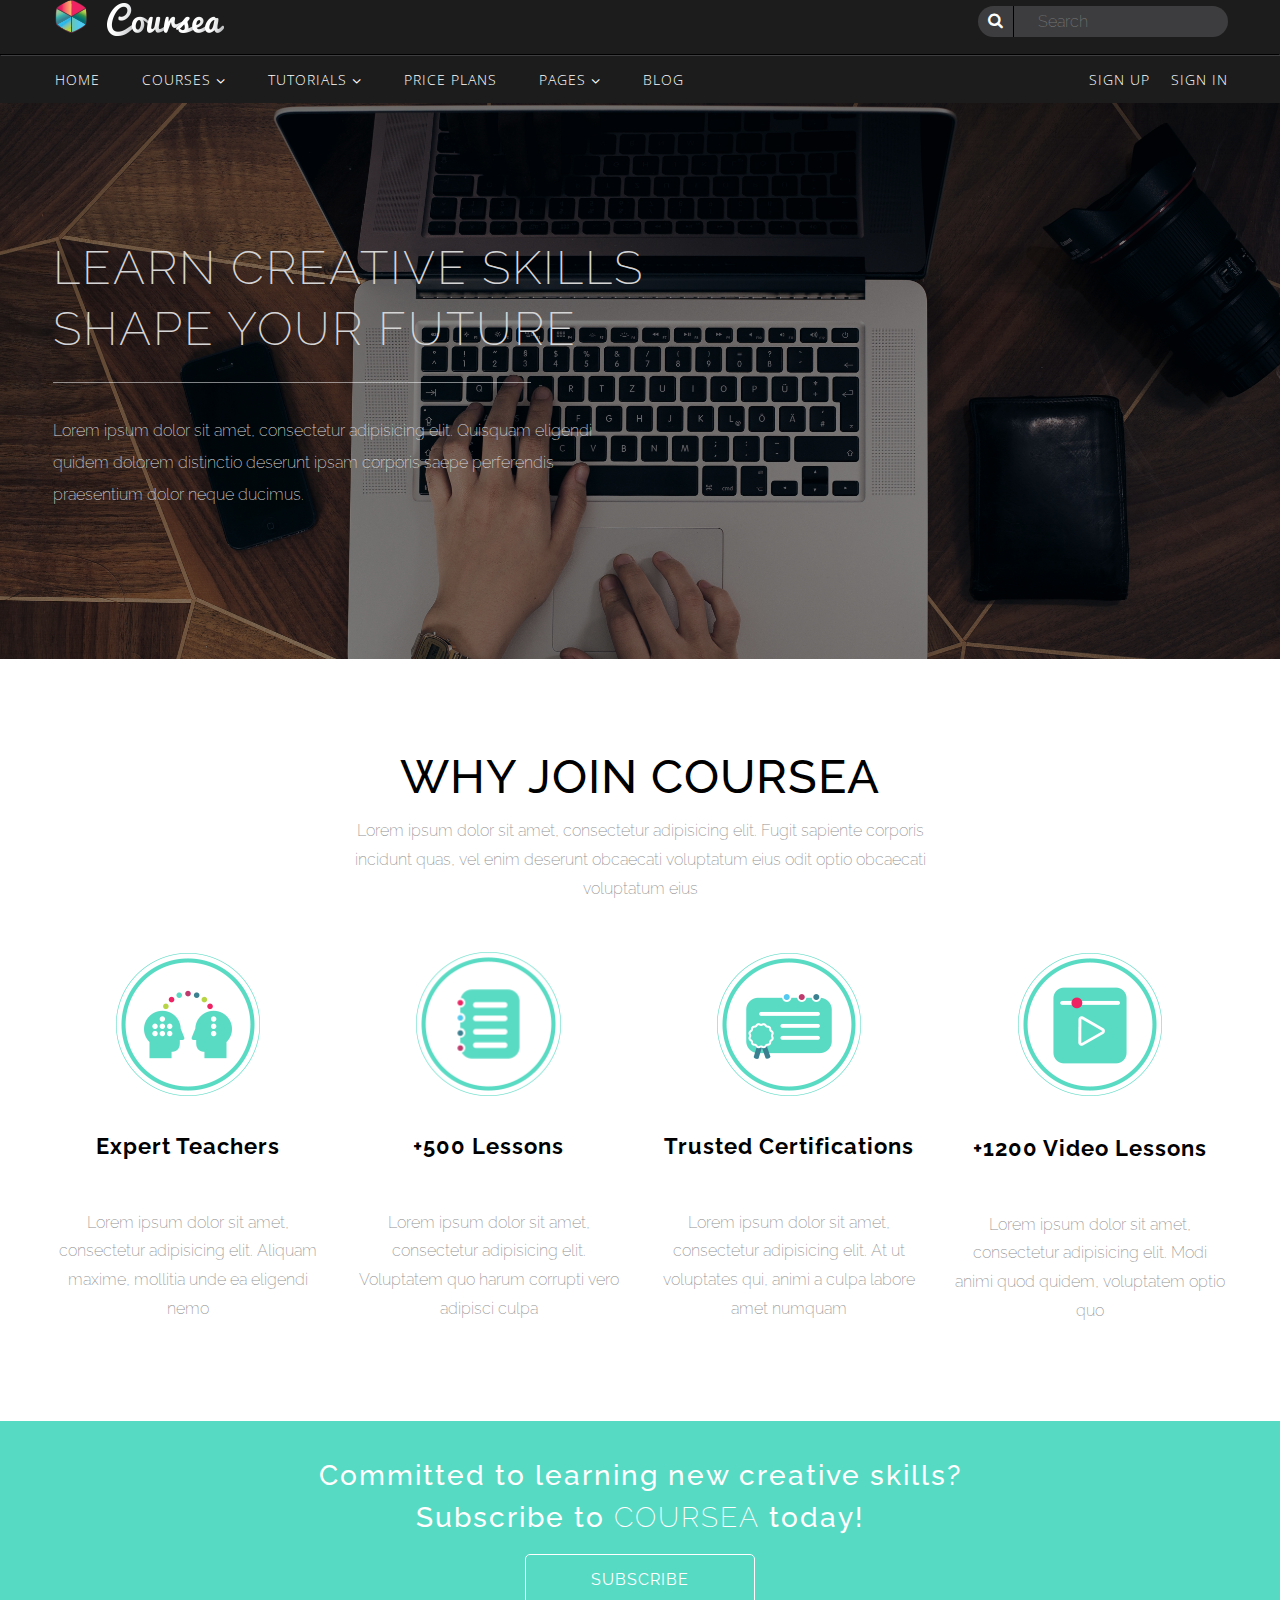
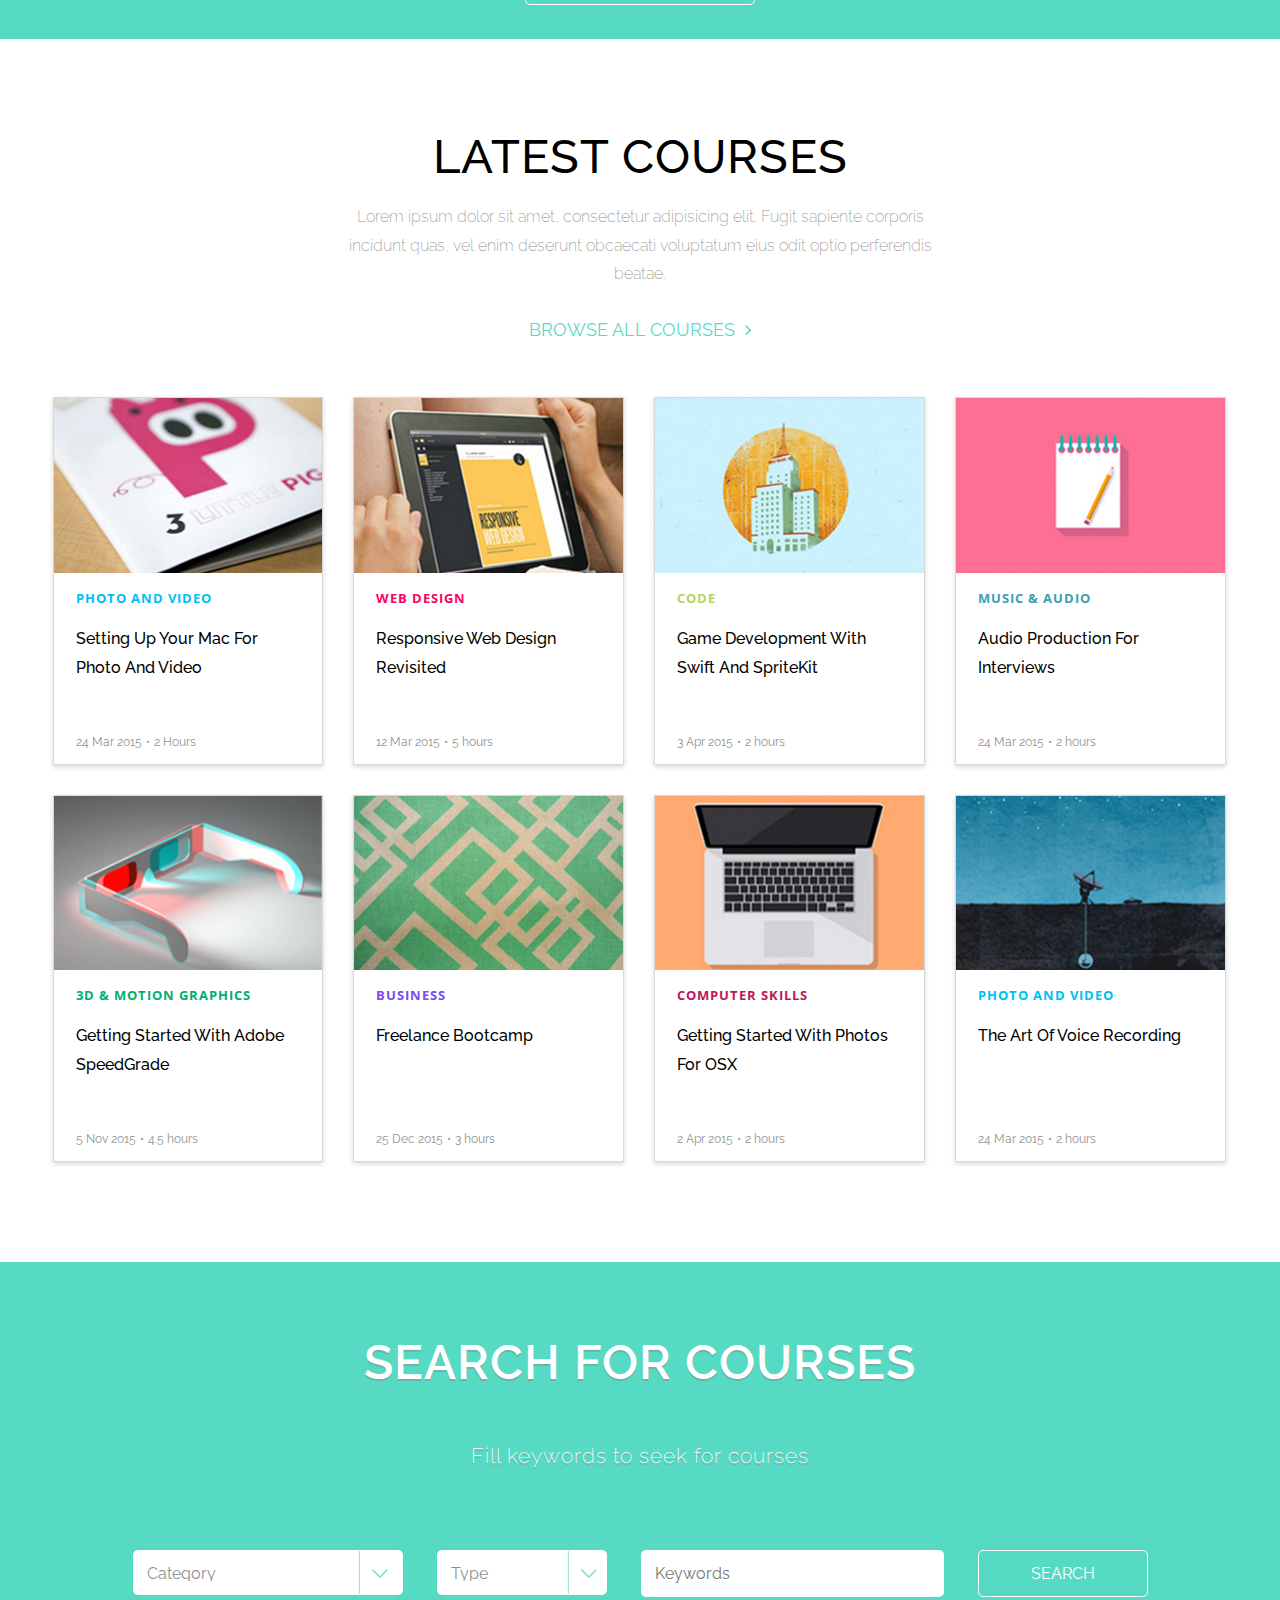
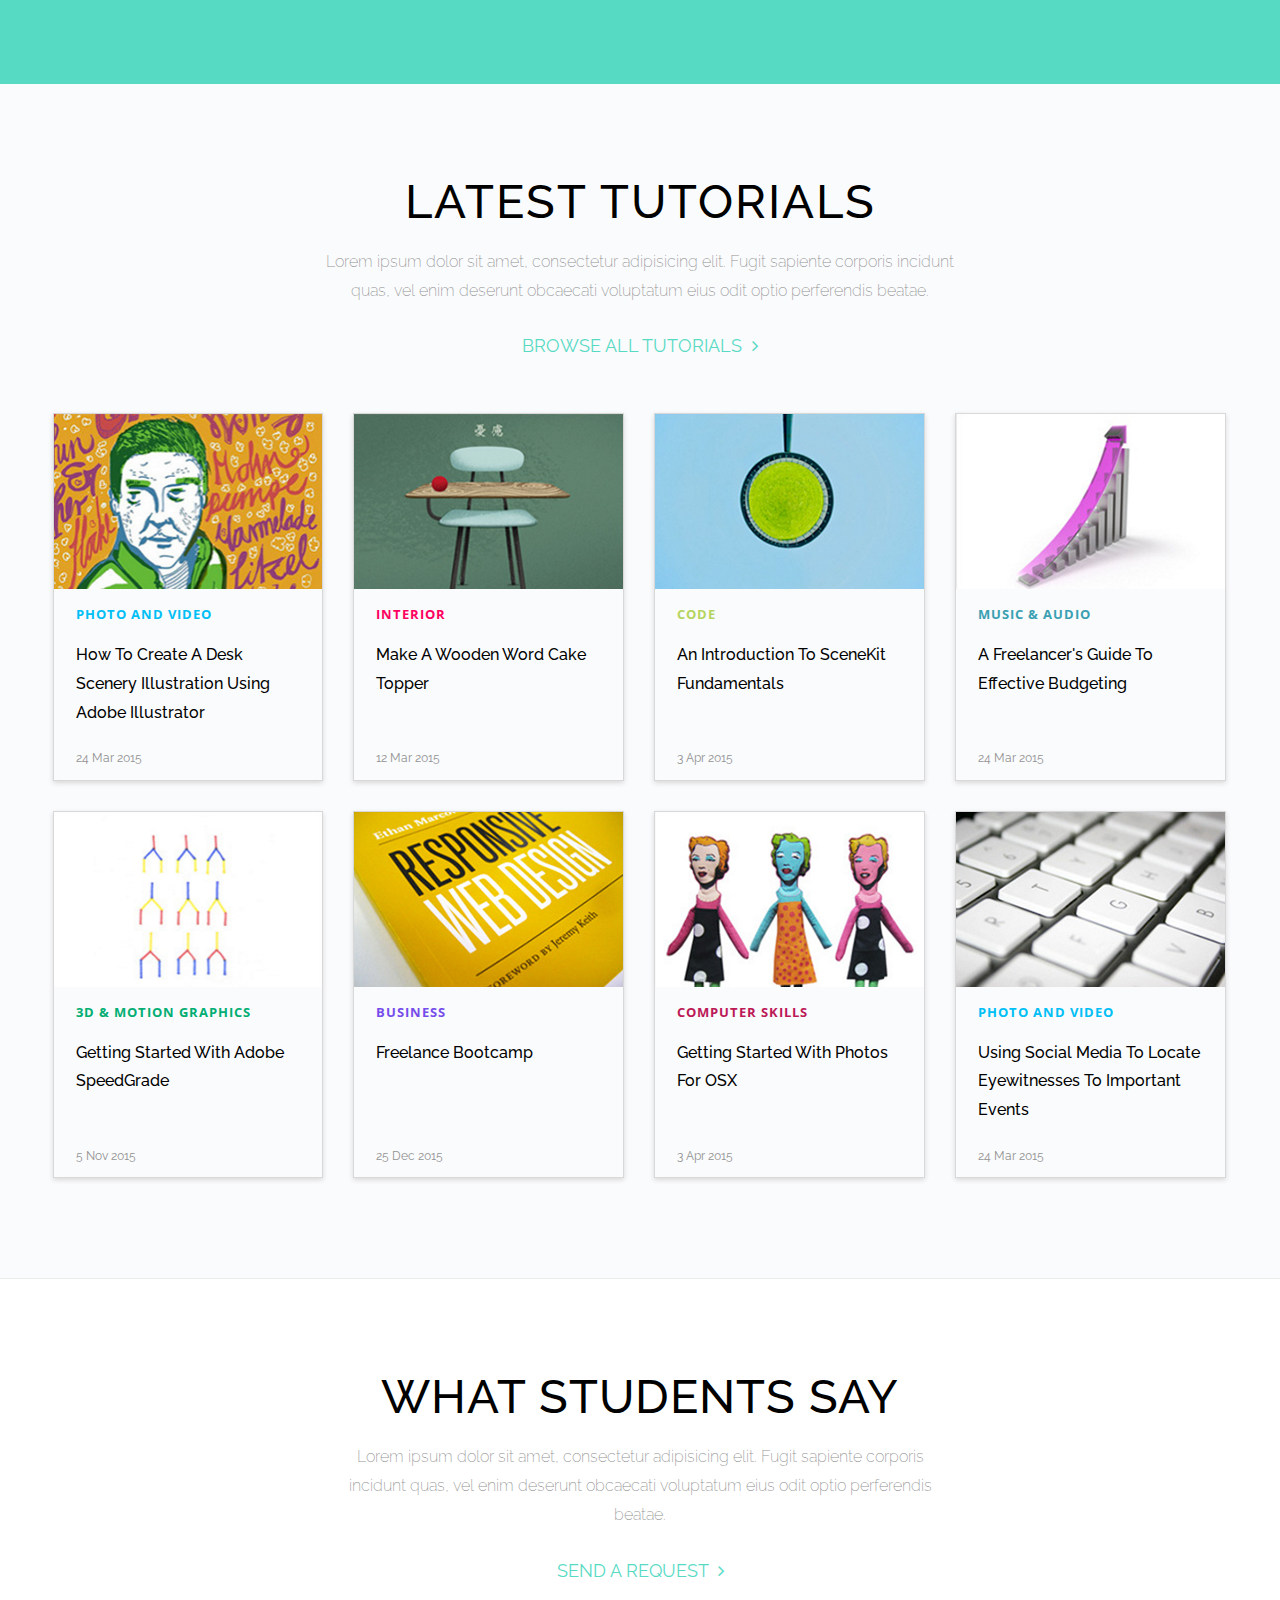
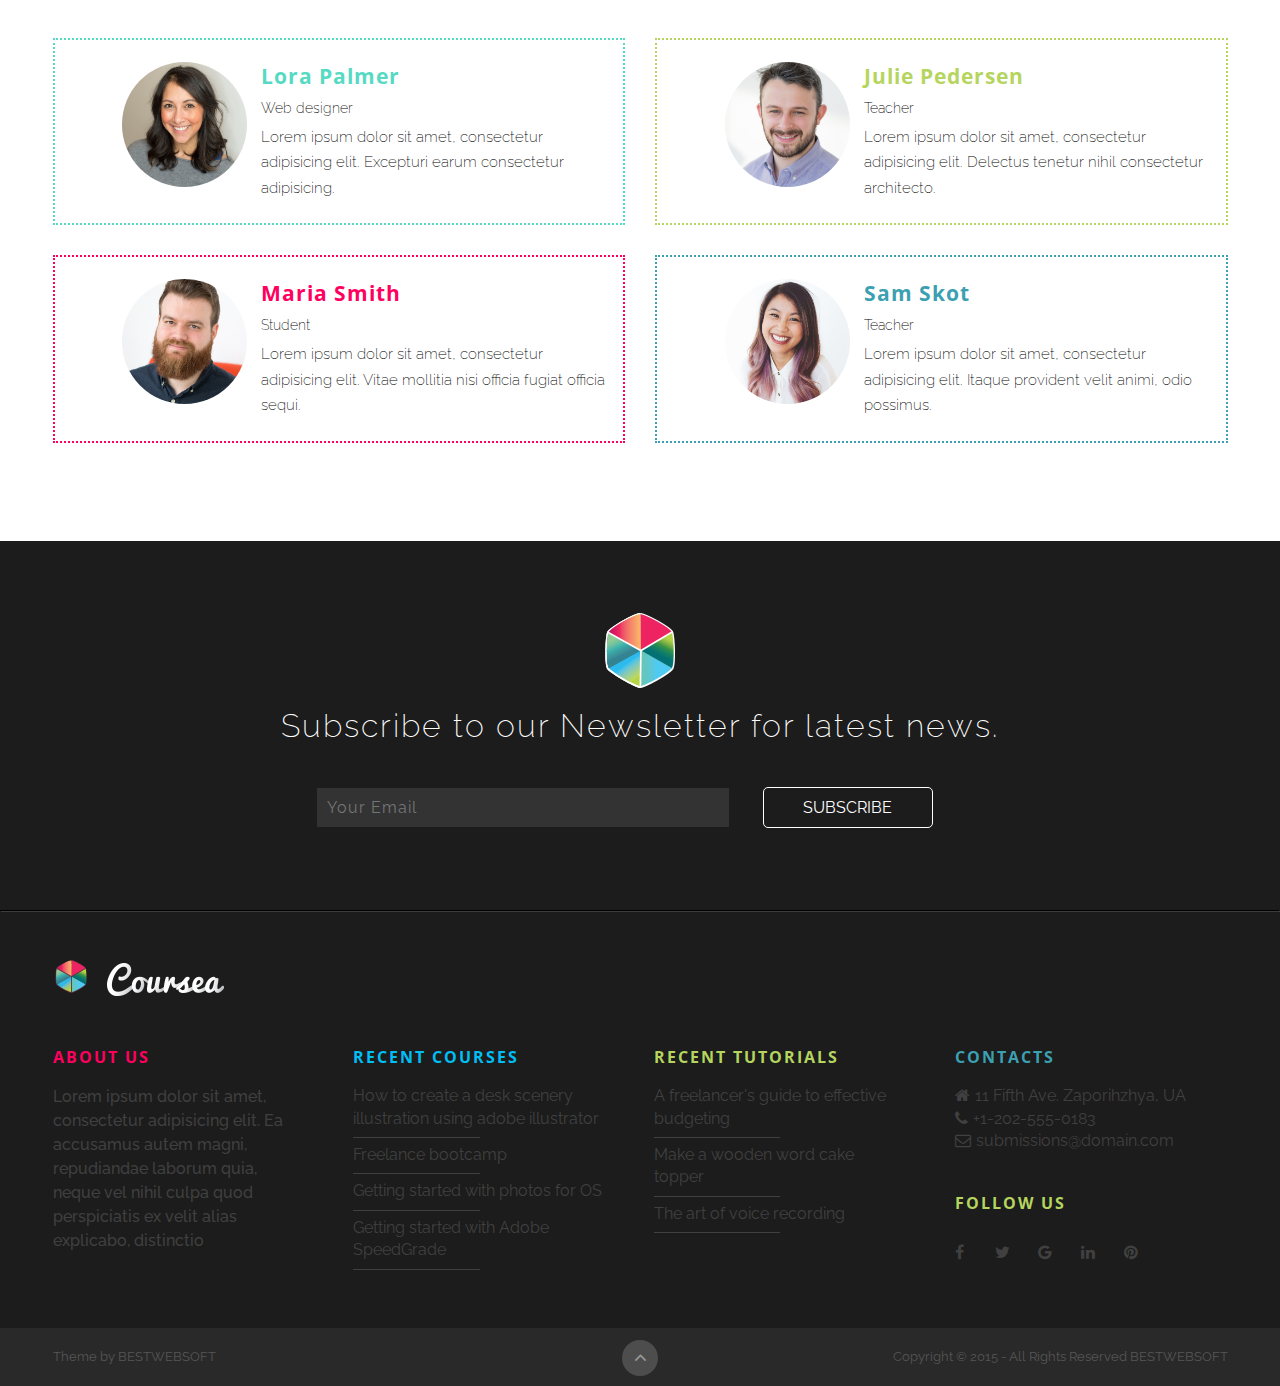
<file: index.html>
<!DOCTYPE html>
<html lang="en">
<head>
	<meta charset="UTF-8">
	<meta name="viewport" content="width=device-width, initial-scale=1.0">
	<title>Coursea</title>
	<link href='https://fonts.googleapis.com/css?family=Raleway:500,600,200|Open+Sans:300,400' rel='stylesheet' type='text/css'>
	<link rel="stylesheet" href="http://maxcdn.bootstrapcdn.com/font-awesome/4.5.0/css/font-awesome.min.css">
	<link rel="stylesheet" href="assets/css/styles.css">
</head>
<body>
	<div class="outer-wrapper">
		<header>
			<div class="top-header wrapper clearfix">
				<img src="assets/images/logo.png" alt="Coursea Logo">
				<form action="">
					<label for="search"><span class="fa fa-search"></span></label>
					<input type="search" id="search" placeholder="Search" class="header-search">
				</form>
			</div> <!-- .top-header -->
			<hr>
			<div class="bottom-header wrapper clearfix">
				<nav>
					<!-- hamburger menu for responsive -->
					<input type="checkbox" id="toggle-nav">
					<label for="toggle-nav" class="toggle-nav">
						<span class="fa fa-navicon"></span>
					</label>
					<!--  -->
					<ul class="clearfix">
						<li><a href="#">Home</a></li>
						<li class="course-dropdown">
							<input type="checkbox" id="toggle-courses">
							<label for="toggle-courses">
								Courses<span class="fa fa-angle-down"></span><span class="fa fa-angle-right"></span>
							</label>
							<ul class="dropdown">
								<li><a href="#">Course1</a></li>
								<li><a href="#">Course2</a></li>
								<li><a href="#">Course3</a></li>
								<li><a href="#">Course4</a></li>
							</ul>
						</li>
						<li class="tutorial-dropdown">
							<input type="checkbox" id="toggle-tutorials">
							<label for="toggle-tutorials">
								Tutorials<span class="fa fa-angle-down"></span><span class="fa fa-angle-right"></span>
							</label>
							<ul class="dropdown">
								<li><a href="#">Tutorial1</a></li>
								<li><a href="#">Tutorial2</a></li>
								<li><a href="#">Tutorial3</a></li>
								<li><a href="#">Tutorial4</a></li>
							</ul>
						</li>
						<li><a href="#">Price Plans</a></li>
						<li class="page-dropdown">
							<input type="checkbox" id="toggle-pages">
							<label for="toggle-pages">
								Pages<span class="fa fa-angle-down"></span><span class="fa fa-angle-right"></span>
							</label>
							<ul class="dropdown">
								<li><a href="#">Page1</a></li>
								<li><a href="#">Page2</a></li>
								<li><a href="#">Page3</a></li>
								<li><a href="#">Page4</a></li>
							</ul>
						</li>
						<li><a href="blog.html">Blog</a></li>
					</ul> <!-- main menu -->
				</nav>
				<ul class="sign clearfix">
					<li><a href="sign-up.html">Sign Up</a></li>
					<li><a href="#signin">Sign In</a></li>
				</ul>
			</div> <!-- .bottom-header -->
		</header>
		<section class="mast-head">
			<div class="mast-head-overlay">
				<div class="mast-head-info wrapper">
					<h1>Learn Creative Skills Shape Your Future</h1>
					<p>Lorem ipsum dolor sit amet, consectetur adipisicing elit. Quisquam eligendi quidem dolorem distinctio deserunt ipsam corporis saepe perferendis praesentium dolor neque ducimus.</p>
				</div>
			</div>
		</section>
		<section class="why wrapper">
			<div class="heading-container">
				<h2>Why Join Coursea</h2>
				<p class="subheading">Lorem ipsum dolor sit amet, consectetur adipisicing elit. Fugit sapiente corporis incidunt quas, vel enim deserunt obcaecati voluptatum eius odit optio obcaecati voluptatum eius</p>
			</div>
			<div class="why-container clearfix">
				<div class="why-reason">
					<img src="assets/images/icons_13.png" alt="an icon denoting idea sharing">
					<h3>expert teachers</h3>
					<p>Lorem ipsum dolor sit amet, consectetur adipisicing elit. Aliquam maxime, mollitia unde ea eligendi nemo</p>
				</div>
				<div class="why-reason">
					<img src="assets/images/icons_07.png" alt="an icon denoting a lesson">
					<h3>+500 lessons</h3>
					<p>Lorem ipsum dolor sit amet, consectetur adipisicing elit. Voluptatem quo harum corrupti vero adipisci culpa</p>
				</div>
				<div class="why-reason">
					<img src="assets/images/icons_16.png" alt="an icon denoting a certificate">
					<h3>trusted certifications</h3>
					<p>Lorem ipsum dolor sit amet, consectetur adipisicing elit. At ut voluptates qui, animi a culpa labore amet numquam</p>
				</div>
				<div class="why-reason">
					<img src="assets/images/icons_10.png" alt="an icon denoting a video">
					<h3>+1200 video lessons</h3>
					<p>Lorem ipsum dolor sit amet, consectetur adipisicing elit. Modi animi quod quidem, voluptatem optio quo</p>
				</div>
			</div> <!-- .why-container -->
		</section> <!-- .why -->
		<section class="subscribe-bar">
			<p>Committed to learning new creative skills?</p>
			<p>Subscribe to <span class="transform-uppercase light">coursea</span> today!</p>
			<div class="btn">subscribe</div>
		</section>
		<section class="courses wrapper">
			<div class="heading-container">
				<h2>latest courses</h2>
				<p class="subheading">Lorem ipsum dolor sit amet, consectetur adipisicing elit. Fugit sapiente corporis incidunt quas, vel enim deserunt obcaecati voluptatum eius odit optio perferendis beatae.</p>
				<a href="" class="subheading-link">browse all courses <span class="fa fa-angle-right"></span></a>
			</div>
			<div class="resource-gallery clearfix">
				<div class="resource course">
					<img src="assets/images/post_image_01.jpg" alt="image of a book">
					<div class="resource-info">
						<h3 class="category-photo-video">photo and video</h3>
						<p>setting up your Mac for photo and video</p>
					</div>
					<div class="logistics clearfix">
						<p class="date">24 Mar 2015</p>
						<p class="time">2 Hours</p>
					</div>
				</div>
				<div class="resource course">
					<img src="assets/images/post_image_02.jpg" alt="image of a website on an ipad">
					<div class="resource-info">
						<h3 class="category-web-design">web design</h3>
						<p>responsive web design revisited</p>
					</div>
					<div class="logistics clearfix">
						<p class="date">12 Mar 2015</p>
						<p class="time">5 hours</p>
					</div>
				</div>
				<div class="resource course">
					<img src="assets/images/post_image_03.jpg" alt="a stylized image of a building">
					<div class="resource-info">
						<h3 class="category-code">code</h3>
						<p>game development with Swift and SpriteKit</p>
					</div>
					<div class="logistics clearfix">
						<p class="date">3 Apr 2015</p>
						<p class="time">2 hours</p>
					</div>
				</div>
				<div class="resource course">
					<img src="assets/images/post_image_16.jpg" alt="an illustration of a notebook and pencil">
					<div class="resource-info">
						<h3 class="category-music-audio">music & audio</h3>
						<p>audio production for interviews</p>
					</div>
					<div class="logistics clearfix">
						<p class="date">24 Mar 2015</p>
						<p class="time">2 hours</p>
					</div>
				</div>
				<div class="resource course">
					<img src="assets/images/post_image_04.jpg" alt="an image of 3D glasses">
					<div class="resource-info">
						<h3 class="category-3D-motion">3D & motion graphics</h3>
						<p>getting started with adobe SpeedGrade</p>
					</div>
					<div class="logistics clearfix">
						<p class="date">5 Nov 2015</p>
						<p class="time">4.5 hours</p>
					</div>
				</div>
				<div class="resource course">
					<img src="assets/images/post_image_05.jpg" alt="an image of a pattern">
					<div class="resource-info">
						<h3 class="category-business">business</h3>
						<p>freelance bootcamp</p>
					</div>
					<div class="logistics clearfix">
						<p class="date">25 Dec 2015</p>
						<p class="time">3 hours</p>
					</div>
				</div>
				<div class="resource course">
					<img src="assets/images/post_image_06.jpg" alt="an illustation of a laptop">
					<div class="resource-info">
						<h3 class="category-computer-skills">computer skills</h3>
						<p>getting started with photos for OSX</p>
					</div>
					<div class="logistics clearfix">
						<p class="date">2 Apr 2015</p>
						<p class="time">2 hours</p>
					</div>
				</div>
				<div class="resource course">
					<img src="assets/images/post_image_07.jpg" alt="a scenic image">
					<div class="resource-info">
						<h3 class="category-photo-video">photo and video</h3>
						<p>the art of voice recording</p>
					</div>
					<div class="logistics clearfix">
						<p class="date">24 Mar 2015</p>
						<p class="time">2 hours</p>
					</div>
				</div>
			</div> <!-- resource-gallery -->
		</section> <!-- .courses -->
		<section class="courses-search">
			<h2 class="search-bar">Search for Courses</h2>
			<p>Fill keywords to seek for courses</p>
			<form action="">
				<select name="category" id="category" class="category">
					<option value="" disabled hidden selected>Category</option>
					<option value="category1">Category1</option>
					<option value="category2">Category2</option>
					<option value="category3">Category3</option>
					<option value="category4">Category4</option>
				</select>
				<select name="type" id="type" class="type">
					<option value="" disabled selected hidden>Type</option>
					<option value="type1">Type1</option>
					<option value="type2">Type2</option>
					<option value="type3">Type3</option>
					<option value="type4">Type4</option>
				</select>
				<input type="search" placeholder="Keywords">
				<input type="submit" value="Search">
			</form>
		</section> <!-- .courses-search -->
		<section class="tutorials">
			<div class="heading-container">
				<h2>Latest Tutorials</h2>
				<p class="subheading">Lorem ipsum dolor sit amet, consectetur adipisicing elit. Fugit sapiente corporis incidunt quas, vel enim deserunt obcaecati voluptatum eius odit optio perferendis beatae.</p>
				<a href="" class="subheading-link">browse all tutorials <span class="fa fa-angle-right"></span></a>
			</div>
			<div class="resource-gallery wrapper clearfix">
				<div class="resource tutorial">
					<img src="assets/images/post_image_08.jpg" alt="an image of some artwork">
					<div class="resource-info">
						<h3 class="category-photo-video">photo and video</h3>
						<p>how to create a desk scenery illustration using adobe illustrator</p>
					</div>
					<div class="logistics clearfix">
						<p class="date">24 Mar 2015</p>
					</div>
				</div>
				<div class="resource tutorial">
					<img src="assets/images/post_image_09.jpg" alt="an illustration of a desk">
					<div class="resource-info">
						<h3 class="category-interior">interior</h3>
						<p>make a wooden word cake topper</p>
					</div>
					<div class="logistics clearfix">
						<p class="date">12 Mar 2015</p>
					</div>
				</div>
				<div class="resource tutorial">
					<img src="assets/images/post_image_10.jpg" alt="an illustration">
					<div class="resource-info">
						<h3 class="category-code">code</h3>
						<p>an introduction to SceneKit fundamentals</p>
					</div>
					<div class="logistics clearfix">
						<p class="date">3 Apr 2015</p>
					</div>
				</div>
				<div class="resource tutorial">
					<img src="assets/images/post_image_11.jpg" alt="a bar graph">
					<div class="resource-info">
						<h3 class="category-music-audio">music & audio</h3>
						<p>a freelancer's guide to effective budgeting</p>
					</div>
					<div class="logistics clearfix">
						<p class="date">24 Mar 2015</p>
					</div>
				</div>
				<div class="resource tutorial">
					<img src="assets/images/post_image_12.jpg" alt="Tree graphs">
					<div class="resource-info">
						<h3 class="category-3D-motion">3D & motion graphics</h3>
						<p>getting started with adobe SpeedGrade</p>
					</div>
					<div class="logistics clearfix">
						<p class="date">5 Nov 2015</p>
					</div>
				</div>
				<div class="resource tutorial">
					<img src="assets/images/post_image_13.jpg" alt="an image of a book">
					<div class="resource-info">
						<h3 class="category-business">business</h3>
						<p>freelance bootcamp</p>
					</div>
					<div class="logistics clearfix">
						<p class="date">25 Dec 2015</p>
					</div>
				</div>
				<div class="resource tutorial">
					<img src="assets/images/post_image_14.jpg" alt="some Andy Warhol-esque art">
					<div class="resource-info">
						<h3 class="category-computer-skills">computer skills</h3>
						<p>getting started with photos for OSX</p>
					</div>
					<div class="logistics clearfix">
						<p class="date">3 Apr 2015</p>
					</div>
				</div>
				<div class="resource tutorial">
					<img src="assets/images/post_image_15.jpg" alt="an image of a keyboard">
					<div class="resource-info">
						<h3 class="category-photo-video">photo and video</h3>
						<p>using social media to locate eyewitnesses to important events</p>
					</div>
					<div class="logistics clearfix">
						<p class="date">24 Mar 2015</p>
					</div>
				</div>
			</div> <!-- .resource-gallery -->
		</section>
		<section class="testimonials wrapper">
			<div class="heading-container">
				<h2>what students say</h2>
				<p class="subheading">Lorem ipsum dolor sit amet, consectetur adipisicing elit. Fugit sapiente corporis incidunt quas, vel enim deserunt obcaecati voluptatum eius odit optio perferendis beatae.</p>
				<a href="" class="subheading-link">Send a Request <span class="fa fa-angle-right"></span></a>
			</div>
			<div class="testimonial-container clearfix">
				<div class="single-testimonial clearfix">
					<div class="testimonial-img">
						<img src="assets/images/person_01.jpg" alt="a picture of a student">
					</div>
					<div class="testimonial-info">
						<h3 class="primary-color">Lora Palmer</h3>
						<span>Web designer</span>
						<p>Lorem ipsum dolor sit amet, consectetur adipisicing elit. Excepturi earum consectetur adipisicing.</p>
					</div>
				</div>
				<div class="single-testimonial clearfix">
					<div class="testimonial-img">
						<img src="assets/images/person_02.jpg" alt="a picture of a student">
					</div>
					<div class="testimonial-info">
						<h3 class="category-code">Julie Pedersen</h3>
						<span>Teacher</span>
						<p>Lorem ipsum dolor sit amet, consectetur adipisicing elit. Delectus tenetur nihil consectetur architecto.</p>
					</div>
				</div>
				<div class="single-testimonial clearfix">
					<div class="testimonial-img">
						<img src="assets/images/person_03.jpg" alt="a picture of a student">
					</div>
					<div class="testimonial-info">
						<h3 class="category-web-design">Maria Smith</h3>
						<span>Student</span>
						<p>Lorem ipsum dolor sit amet, consectetur adipisicing elit. Vitae mollitia nisi officia fugiat officia sequi.</p>
					</div>
				</div>
				<div class="single-testimonial clearfix">
					<div class="testimonial-img">
						<img src="assets/images/person_04.jpg" alt="a picture of a student">
					</div>
					<div class="testimonial-info">
						<h3 class="mediumblue">Sam Skot</h3>
						<span>Teacher</span>
						<p>Lorem ipsum dolor sit amet, consectetur adipisicing elit. Itaque provident velit animi, odio possimus.</p>
					</div>
				</div>
			</div> <!-- .testimonial-container -->
		</section>
		<footer>
			<div class="footer-top wrapper">
				<img src="assets/images/logoNoWords.png" alt="Coursea logo">
				<p>Subscribe to our Newsletter for latest news.</p>
				<form action="">
					<input type="email" placeholder="Your Email">
					<input type="submit" value="subscribe">
				</form>
			</div>
			<hr>
			<div class="footer-middle wrapper clearfix">
				<img src="assets/images/logo.png" alt="Coursea logo">
				<div class="footer-info">
					<h3>About us</h3>
					<p>Lorem ipsum dolor sit amet, consectetur adipisicing elit. Ea accusamus autem magni, repudiandae laborum quia, neque vel nihil culpa quod perspiciatis ex velit alias explicabo, distinctio</p>
				</div>
				<div class="footer-info">
					<h3>Recent courses</h3>
					<a href="">How to create a desk scenery illustration using adobe illustrator</a>
					<a href="">Freelance bootcamp</a>
					<a href="">Getting started with photos for OS</a>
					<a href="">Getting started with Adobe SpeedGrade</a>
				</div>
				<div class="footer-info">
					<h3>Recent tutorials</h3>
					<a href="">A freelancer's guide to effective budgeting</a>
					<a href="">Make a wooden word cake topper</a>
					<a href="">The art of voice recording</a>
				</div>
				<div class="footer-info">
					<div class="contact-group">
						<h3>Contacts</h3>
						<a href="" class="contact"><span class="fa fa-home"></span>11 Fifth Ave. Zaporihzhya, UA</a>
						<a href="" class="contact"><span class="fa fa-phone"></span>+1-202-555-0183</a>
						<a href="" class="contact"><span class="fa fa-envelope-o"></span>submissions@domain.com</a>
					</div>
					<div class="social-group">
						<h3>Follow us</h3>
						<a href="" class="social"><span class="fa fa-facebook"></span></a>
						<a href="" class="social"><span class="fa fa-twitter"></span></a>
						<a href="" class="social"><span class="fa fa-google"></span></a>
						<a href="" class="social"><span class="fa fa-linkedin"></span></a>
						<a href="" class="social"><span class="fa fa-pinterest"></span></a>
					</div>
				</div>
			</div> <!-- .footer-middle -->
			<div class="footer-bottom clearfix">
				<div class="wrapper">
					<p class="credit">Theme by <span>BestWebSoft</span></p>
					<p class="copy">Copyright &copy 2015 - All Rights Reserved <span>BestWebSoft</span></p>
				</div>
			</div>
			<div class="to-top"><span class="fa fa-angle-up"></span></div>
		</footer>
	</div> <!-- .outer-wrapper -->
</body>
</html>
</file>
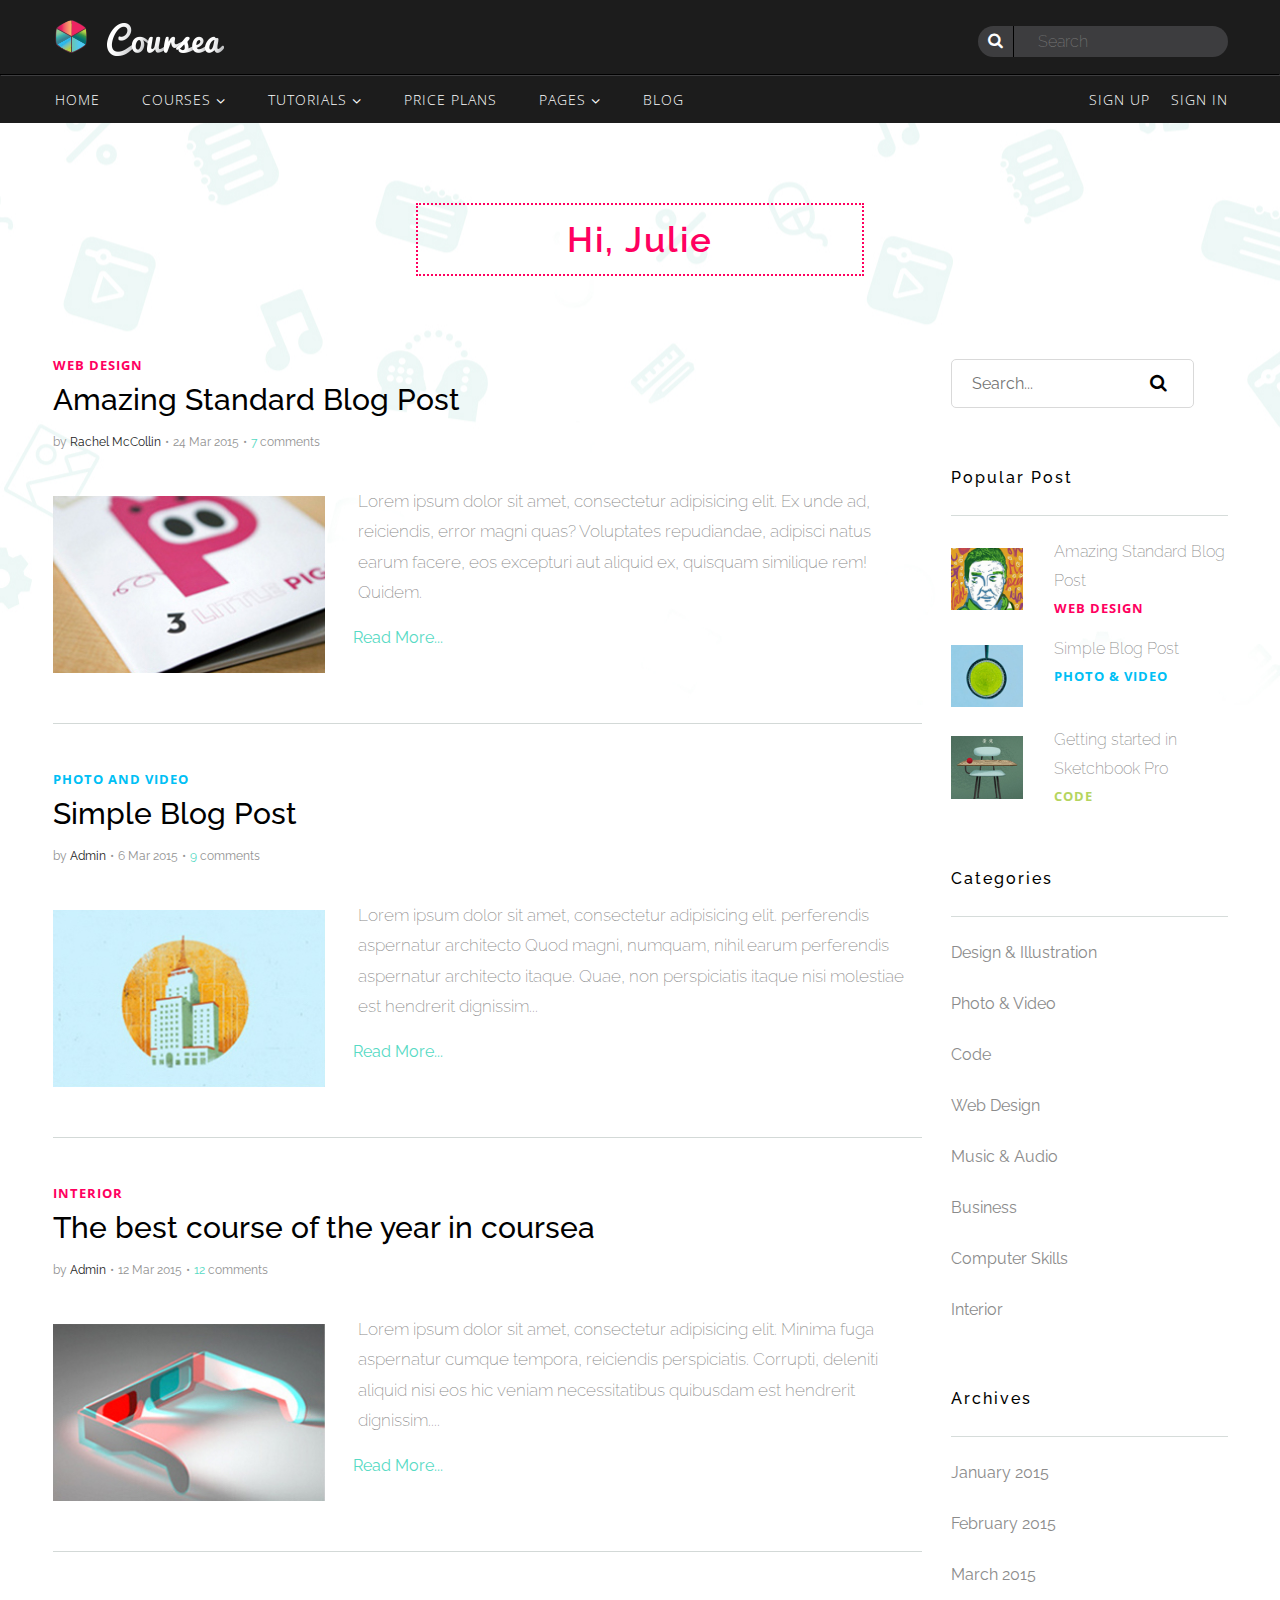
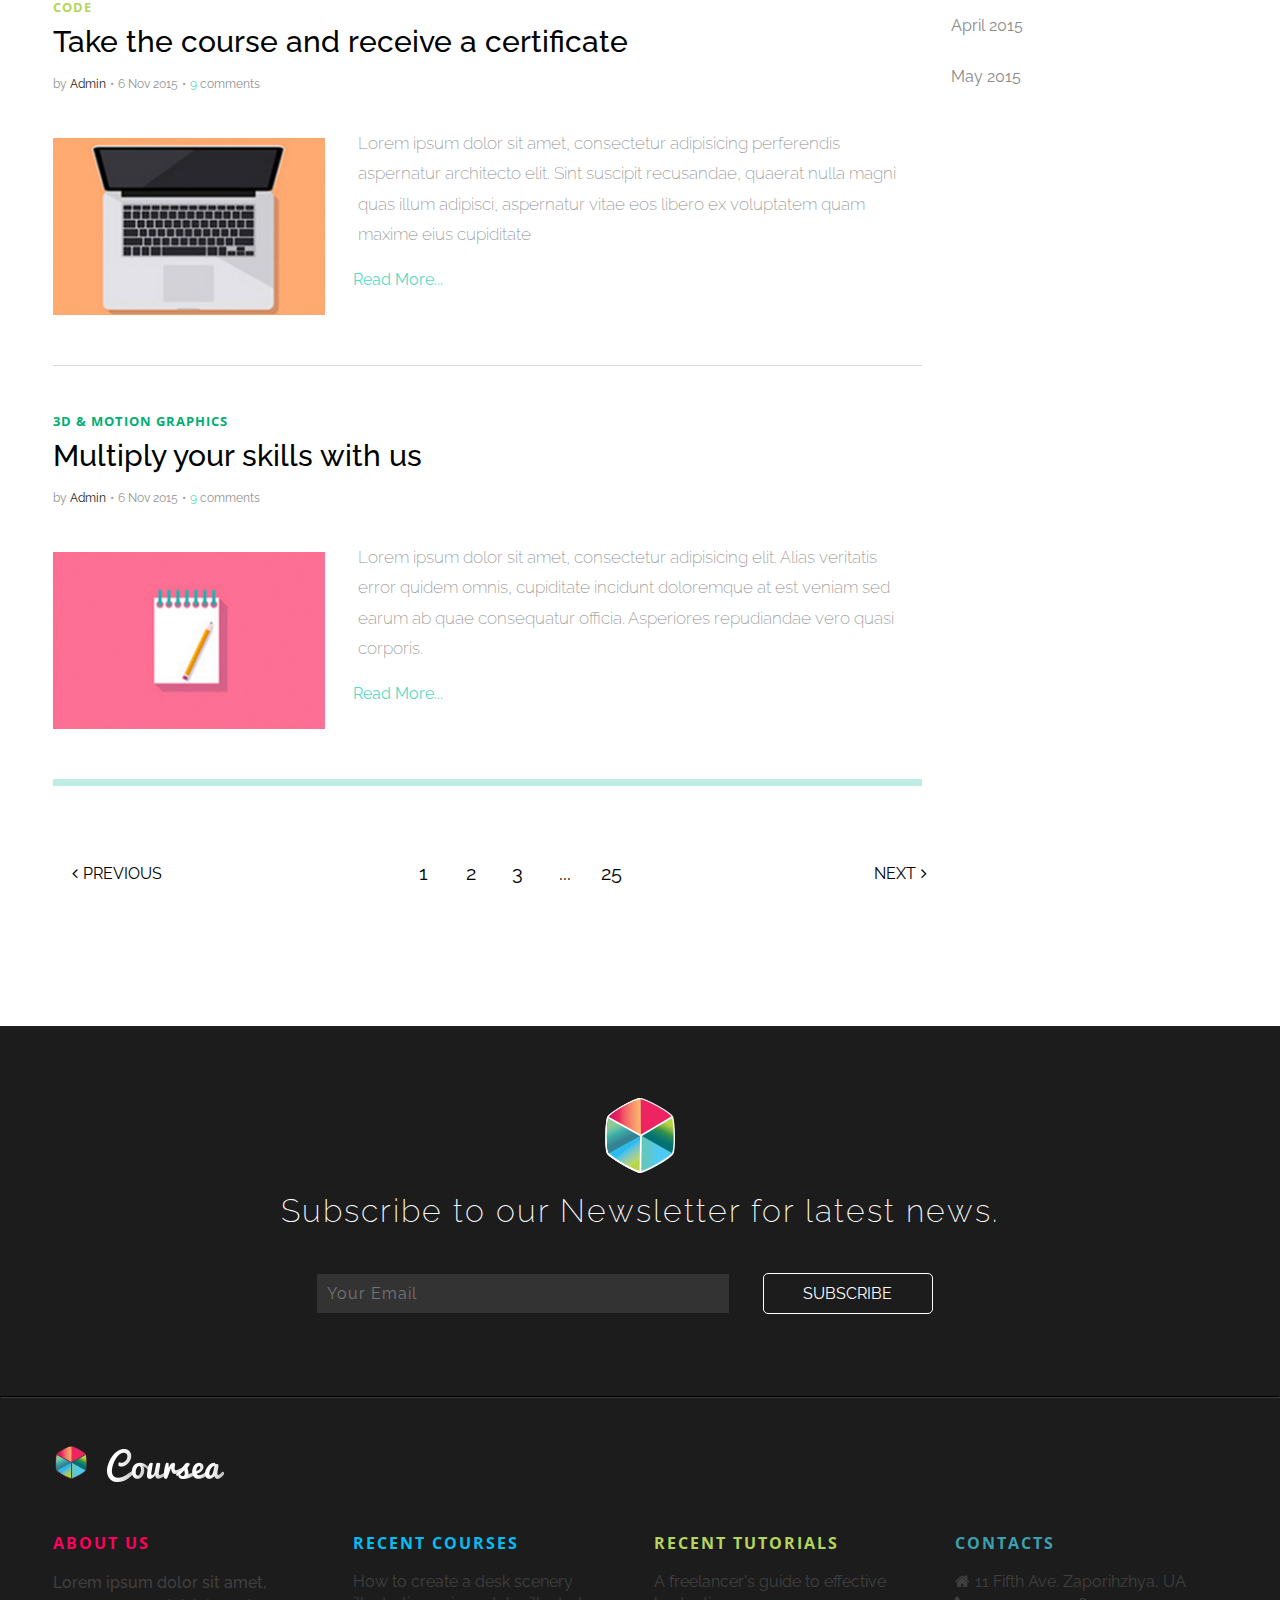
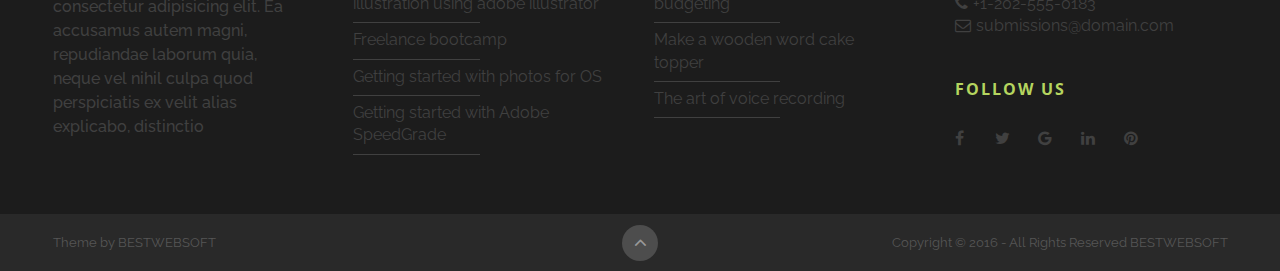
<file: blog.html>
<!DOCTYPE html>
<html lang="en">
<head>
	<meta charset="UTF-8">
	<meta name="viewport" content="width=device-width, initial-scale=1.0">
	<title>Coursea</title>
	<link href='https://fonts.googleapis.com/css?family=Raleway:500,600,200|Open+Sans:300,400' rel='stylesheet' type='text/css'>
	<link rel="stylesheet" href="http://maxcdn.bootstrapcdn.com/font-awesome/4.5.0/css/font-awesome.min.css">
	<link rel="stylesheet" href="assets/css/styles.css">
</head>
<body>
	<div class="outer-wrapper blog-page clearfix">
		<header class="secondary-page-header">
			<div class="top-header wrapper clearfix">
				<img src="assets/images/logo.png" alt="Coursea Logo">
				<form action="">
					<label for="search"><span class="fa fa-search"></span></label>
					<input type="search" id="search" placeholder="Search" class="header-search">
				</form>
			</div> <!-- .top-header -->
			<hr>
			<div class="bottom-header wrapper clearfix">
				<nav>
					<input type="checkbox" id="toggle-nav">
					<label for="toggle-nav" class="toggle-nav">
						<span class="fa fa-navicon"></span>
					</label>
					<ul class="clearfix">
						<li><a href="index.html">Home</a></li>
						<li class="course-dropdown">
							<input type="checkbox" id="toggle-courses">
							<label for="toggle-courses">
								Courses<span class="fa fa-angle-down"></span><span class="fa fa-angle-right"></span>
							</label>
							<ul class="dropdown">
								<li><a href="#">Course1</a></li>
								<li><a href="#">Course2</a></li>
								<li><a href="#">Course3</a></li>
								<li><a href="#">Course4</a></li>
							</ul>
						</li>
						<li class="tutorial-dropdown">
							<input type="checkbox" id="toggle-tutorials">
							<label for="toggle-tutorials">
								Tutorials<span class="fa fa-angle-down"></span><span class="fa fa-angle-right"></span>
							</label>
							<ul class="dropdown">
								<li><a href="#">Tutorial1</a></li>
								<li><a href="#">Tutorial2</a></li>
								<li><a href="#">Tutorial3</a></li>
								<li><a href="#">Tutorial4</a></li>
							</ul>
						</li>
						<li><a href="#">Price Plans</a></li>
						<li class="page-dropdown">
							<input type="checkbox" id="toggle-pages">
							<label for="toggle-pages">
								Pages<span class="fa fa-angle-down"></span><span class="fa fa-angle-right"></span>
							</label>
							<ul class="dropdown">
								<li><a href="#">Page1</a></li>
								<li><a href="#">Page2</a></li>
								<li><a href="#">Page3</a></li>
								<li><a href="#">Page4</a></li>
							</ul>
						</li>
						<li><a href="#">Blog</a></li>
					</ul>
				</nav>
				<ul class="sign clearfix">
					<li><a href="sign-up.html">Sign Up</a></li>
					<li><a href="#signin">Sign In</a></li>
				</ul>
			</div> <!-- .bottom-header -->
		</header>
		<main>
			<section class="secondary-mast-head">
				<h1>Hi, Julie</h1>
			</section>
			<div class="wrapper clearfix">
				<section class="blog">
					<article class="blog-article">
						<h3 class="category-web-design">Web Design</h3>
						<h2>Amazing Standard Blog Post</h2>
						<div class="logistics clearfix">
							<p class="author">by <span>Rachel McCollin</span></p>
							<p class="date">24 Mar 2015</p>
							<p class="comments"><span>7</span> comments</p>
						</div>
						<div class="excerpt clearfix">
							<div class="excerpt-img">
								<img src="assets/images/post_image_01.jpg" alt="image of a book">
							</div>
							<p>Lorem ipsum dolor sit amet, consectetur adipisicing elit. Ex unde ad, reiciendis, error magni quas? Voluptates repudiandae, adipisci natus earum facere, eos excepturi aut aliquid ex, quisquam similique rem! Quidem.</p>
							<a href="">Read More...</a>
						</div>
					</article>
					<article class="blog-article">
						<h3 class="category-photo-video">Photo And Video</h3>
						<h2>Simple Blog Post</h2>
						<div class="logistics clearfix">
							<p class="author">by <span>Admin</span></p>
							<p class="date">6 Mar 2015</p>
							<p class="comments"><span>9</span> comments</p>
						</div>
						<div class="excerpt clearfix">
							<div class="excerpt-img">
								<img src="assets/images/post_image_03.jpg" alt="a stylized image of a building">
							</div>
							<p>Lorem ipsum dolor sit amet, consectetur adipisicing elit. perferendis aspernatur architecto Quod magni, numquam, nihil earum perferendis aspernatur architecto itaque. Quae, non perspiciatis itaque nisi molestiae est hendrerit dignissim...</p>
							<a href="">Read More...</a>
						</div>
					</article>
					<article class="blog-article">
						<h3 class="category-interior">Interior</h3>
						<h2>The best course of the year in coursea</h2>
						<div class="logistics clearfix">
							<p class="author">by <span>Admin</span></p>
							<p class="date">12 Mar 2015</p>
							<p class="comments"><span>12</span> comments</p>
						</div>
						<div class="excerpt clearfix">
							<div class="excerpt-img">
								<img src="assets/images/post_image_04.jpg" alt="an image of 3D glasses">
							</div>
							<p>Lorem ipsum dolor sit amet, consectetur adipisicing elit. Minima fuga aspernatur cumque tempora, reiciendis perspiciatis. Corrupti, deleniti aliquid nisi eos hic veniam necessitatibus quibusdam est hendrerit dignissim....</p>
							<a href="">Read More...</a>
						</div>
					</article>
					<article class="blog-article">
						<h3 class="category-code">Code</h3>
						<h2>Take the course and receive a certificate</h2>
						<div class="logistics clearfix">
							<p class="author">by <span>Admin</span></p>
							<p class="date">6 Nov 2015</p>
							<p class="comments"><span>9</span> comments</p>
						</div>
						<div class="excerpt clearfix">
							<div class="excerpt-img">
								<img src="assets/images/post_image_06.jpg" alt="an illustation of a laptop">
							</div>
							<p>Lorem ipsum dolor sit amet, consectetur adipisicing perferendis aspernatur architecto elit. Sint suscipit recusandae, quaerat nulla magni quas illum adipisci, aspernatur vitae eos libero ex voluptatem quam maxime eius cupiditate</p>
							<a href="">Read More...</a>
						</div>
					</article>
					<article class="blog-article">
						<h3 class="category-3D-motion">3D &amp; Motion Graphics</h3>
						<h2>Multiply your skills with us</h2>
						<div class="logistics clearfix">
							<p class="author">by <span>Admin</span></p>
							<p class="date">6 Nov 2015</p>
							<p class="comments"><span>9</span> comments</p>
						</div>
						<div class="excerpt clearfix">
							<div class="excerpt-img">
								<img src="assets/images/post_image_16.jpg" alt="an illustration of a notebook and pencil">
							</div>
							<p>Lorem ipsum dolor sit amet, consectetur adipisicing elit. Alias veritatis error quidem omnis, cupiditate incidunt doloremque at est veniam sed earum ab quae consequatur officia. Asperiores repudiandae vero quasi corporis.</p>
							<a href="">Read More...</a>
						</div>
					</article>
					<div class="pagination clearfix">
						<div class="prev-next">
							<a href="#"><span class="fa fa-angle-left"></span>Previous</a>
						</div>
						<ul>
							<li><a href="#">1</a></li>
							<li><a href="#">2</a></li>
							<li><a href="#">3</a></li>
							<li><a href="#">...</a></li>
							<li><a href="#">25</a></li>
						</ul>
						<div class="prev-next">
							<a href="#">Next<span class="fa fa-angle-right"></span></a>
						</div>
					</div>
				</section>
				<aside>
					<form action="">
						<input type="search" id="search" placeholder="Search...">
						<label for="search"><span class="fa fa-search"></span></label>
					</form>
					<div class="popular-container">
						<h2>Popular Post</h2>
						<article class="popular clearfix">
							<div class="popular-img">
								<img src="assets/images/post_image_square_08.jpg" alt="blog post image">
							</div>
							<div class="popular-info">
					 			<p>Amazing Standard Blog Post</p>
					 			<h3 class="category-web-design">Web Design</h3>
					 		</div>
					 	</article>
						<article class="popular clearfix">
							<div class="popular-img">
								<img src="assets/images/post_image_square_10.jpg" alt="blog post image">
							</div>
							<div class="popular-info">
					 			<p>Simple Blog Post</p>
					 			<h3 class="category-photo-video">Photo & Video</h3>
					 		</div>
					 	</article>
						<article class="popular clearfix">
							<div class="popular-img">
								<img src="assets/images/post_image_square_09.jpg" alt="blog post image">
							</div>
							<div class="popular-info">
					 			<p>Getting started in Sketchbook Pro</p>
					 			<h3 class="category-code">Code</h3>
					 		<div class="popular-info">
					 	</article>
					</div>
					<div class="categories-container">
						<h2>Categories</h2>
						<ul>
							<li><a href="#">Design & Illustration</a></li>
							<li><a href="#">Photo & Video</a></li>
							<li><a href="#">Code</a></li>
							<li><a href="#">Web Design</a></li>
							<li><a href="#">Music & Audio</a></li>
							<li><a href="#">Business</a></li>
							<li><a href="#">Computer Skills</a></li>
							<li><a href="#">Interior</a></li>
						</ul>
					</div>
					<div class="archives">
						<h2>Archives</h2>
						<ul>
							<li><a href="#">January 2015</a></li>
							<li><a href="#">February 2015</a></li>
							<li><a href="#">March 2015</a></li>
							<li><a href="#">April 2015</a></li>
							<li><a href="#">May 2015</a></li>
						</ul>
					</div>
				</aside>
			</div>
		</main>
		<footer>
			<div class="footer-top wrapper">
				<img src="assets/images/logoNoWords.png" alt="Coursea logo">
				<p>Subscribe to our Newsletter for latest news.</p>
				<form action="">
					<input type="email" placeholder="Your Email">
					<input type="submit" value="subscribe">
				</form>
			</div>
			<hr>
			<div class="footer-middle wrapper clearfix">
				<img src="assets/images/logo.png" alt="Coursea logo">
				<div class="footer-info">
					<h3>About us</h3>
					<p>Lorem ipsum dolor sit amet, consectetur adipisicing elit. Ea accusamus autem magni, repudiandae laborum quia, neque vel nihil culpa quod perspiciatis ex velit alias explicabo, distinctio</p>
				</div>
				<div class="footer-info">
					<h3>Recent courses</h3>
					<a href="">How to create a desk scenery illustration using adobe illustrator</a>
					<a href="">Freelance bootcamp</a>
					<a href="">Getting started with photos for OS</a>
					<a href="">Getting started with Adobe SpeedGrade</a>
				</div>
				<div class="footer-info">
					<h3>Recent tutorials</h3>
					<a href="">A freelancer's guide to effective budgeting</a>
					<a href="">Make a wooden word cake topper</a>
					<a href="">The art of voice recording</a>
				</div>
				<div class="footer-info">
					<div class="contact-group">
						<h3>Contacts</h3>
						<a href="" class="contact"><span class="fa fa-home"></span>11 Fifth Ave. Zaporihzhya, UA</a>
						<a href="" class="contact"><span class="fa fa-phone"></span>+1-202-555-0183</a>
						<a href="" class="contact"><span class="fa fa-envelope-o"></span>submissions@domain.com</a>
					</div>
					<div class="social-group">
						<h3>Follow us</h3>
						<a href="" class="social"><span class="fa fa-facebook"></span></a>
						<a href="" class="social"><span class="fa fa-twitter"></span></a>
						<a href="" class="social"><span class="fa fa-google"></span></a>
						<a href="" class="social"><span class="fa fa-linkedin"></span></a>
						<a href="" class="social"><span class="fa fa-pinterest"></span></a>
					</div>
				</div>
			</div> <!-- .footer-middle -->
			<div class="footer-bottom clearfix">
				<div class="wrapper">
					<p class="credit">Theme by <span>BestWebSoft</span></p>
					<p class="copy">Copyright &copy; 2016 - All Rights Reserved <span>BestWebSoft</span></p>
				</div>
			</div>
			<div class="to-top"><span class="fa fa-angle-up"></span></div>
		</footer>
	</div> <!-- .outer-wrapper -->
</body>
</file>
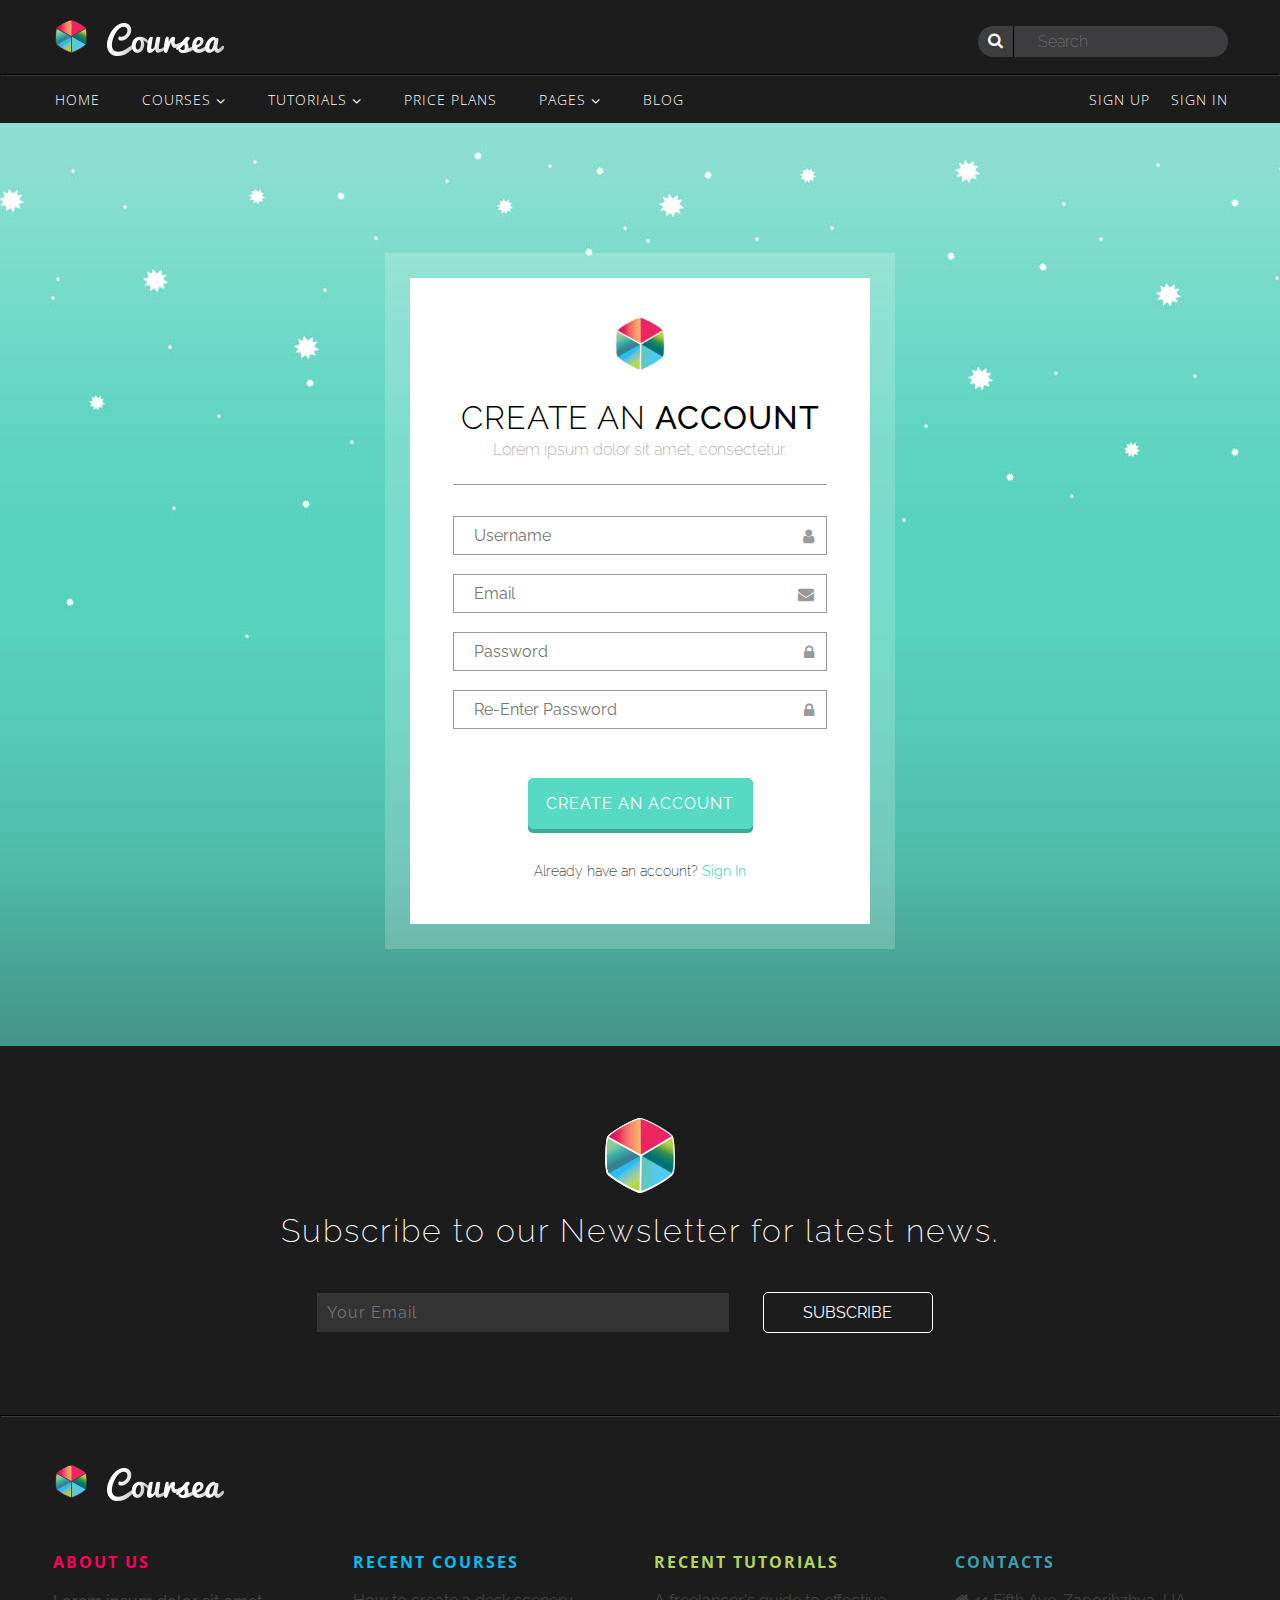
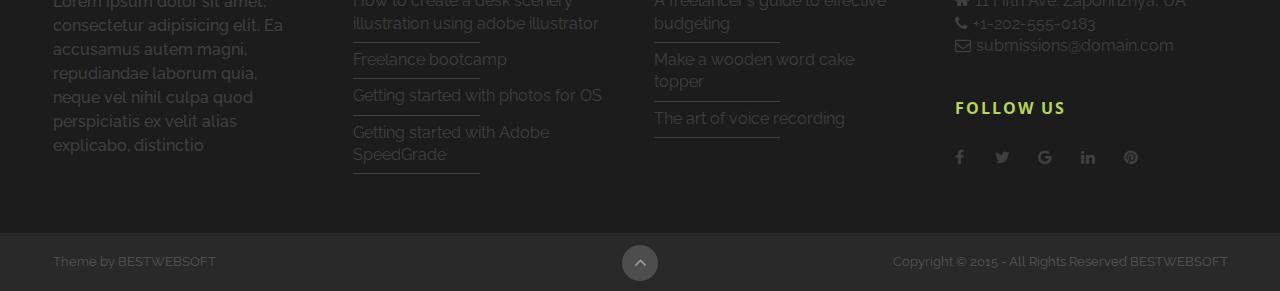
<file: sign-up.html>
<!DOCTYPE html>
<html lang="en">
<head>
	<meta charset="UTF-8">
	<meta name="viewport" content="width=device-width, initial-scale=1.0">
	<title>Coursea</title>
	<link href='https://fonts.googleapis.com/css?family=Raleway:500,600,200|Open+Sans:300,400' rel='stylesheet' type='text/css'>
	<link rel="stylesheet" href="http://maxcdn.bootstrapcdn.com/font-awesome/4.5.0/css/font-awesome.min.css">
	<link rel="stylesheet" href="assets/css/styles.css">
</head>
<body>
	<div class="outer-wrapper clearfix">
		<header class="secondary-page-header">
			<div class="top-header wrapper clearfix">
				<img src="assets/images/logo.png" alt="Coursea Logo">
				<form action="">
					<label for="search"><span class="fa fa-search"></span></label>
					<input type="search" id="search" placeholder="Search" class="header-search">
				</form>
			</div> <!-- .top-header -->
			<hr>
			<div class="bottom-header wrapper clearfix">
				<nav>
					<input type="checkbox" id="toggle-nav">
					<label for="toggle-nav" class="toggle-nav">
						<span class="fa fa-navicon"></span>
					</label>
					<ul class="clearfix">
						<li><a href="index.html">Home</a></li>
						<li class="course-dropdown">
							<input type="checkbox" id="toggle-courses">
							<label for="toggle-courses">
								Courses<span class="fa fa-angle-down"></span><span class="fa fa-angle-right"></span>
							</label>
							<ul class="dropdown">
								<li><a href="#">Course1</a></li>
								<li><a href="#">Course2</a></li>
								<li><a href="#">Course3</a></li>
								<li><a href="#">Course4</a></li>
							</ul>
						</li>
						<li class="tutorial-dropdown">
							<input type="checkbox" id="toggle-tutorials">
							<label for="toggle-tutorials">
								Tutorials<span class="fa fa-angle-down"></span><span class="fa fa-angle-right"></span>
							</label>
							<ul class="dropdown">
								<li><a href="#">Tutorial1</a></li>
								<li><a href="#">Tutorial2</a></li>
								<li><a href="#">Tutorial3</a></li>
								<li><a href="#">Tutorial4</a></li>
							</ul>
						</li>
						<li><a href="#">Price Plans</a></li>
						<li class="page-dropdown">
							<input type="checkbox" id="toggle-pages">
							<label for="toggle-pages">
								Pages<span class="fa fa-angle-down"></span><span class="fa fa-angle-right"></span>
							</label>
							<ul class="dropdown">
								<li><a href="#">Page1</a></li>
								<li><a href="#">Page2</a></li>
								<li><a href="#">Page3</a></li>
								<li><a href="#">Page4</a></li>
							</ul>
						</li>
						<li><a href="blog.html">Blog</a></li>
					</ul>
				</nav>
				<ul class="sign clearfix">
					<li><a href="#">Sign Up</a></li>
					<li><a href="#signin">Sign In</a></li>
				</ul>
			</div> <!-- .bottom-header -->
		</header>
		<section class="account">
			<div class="account-form">
				<img src="assets/images/logoNoWords.png" alt="Coursea logo">
				<h2>Create An <span>Account</span></h2>
				<p class="account-subheading">Lorem ipsum dolor sit amet, consectetur.</p>
				<form action="">
					<div class="account-form-element">
						<input type="text" id="username" placeholder="Username">
						<label for="username"><span class="fa fa-user"></span></label>
					</div>
					<div class="account-form-element">
						<input type="email" id="email" placeholder="Email">
						<label for="email"><span class="fa fa-envelope"></span></label>
					</div>
					<div class="account-form-element">
						<input type="password" id="userpass" placeholder="Password">
						<label for="userpass"><span class="fa fa-lock"></span></label>
					</div>
					<div class="account-form-element">
						<input type="password" id="user-pass-check" placeholder="Re-Enter Password">
						<label for="user-pass-check"><span class="fa fa-lock"></span></label>
					</div>
					<input type="submit" value="Create An Account">
				</form>
				<p>Already have an account? <a href="#">Sign In</a></p>
			</div>
		</section>
		<footer>
			<div class="footer-top wrapper">
				<img src="assets/images/logoNoWords.png" alt="Coursea logo">
				<p>Subscribe to our Newsletter for latest news.</p>
				<form action="">
					<input type="email" placeholder="Your Email">
					<input type="submit" value="subscribe">
				</form>
			</div>
			<hr>
			<div class="footer-middle wrapper clearfix">
				<img src="assets/images/logo.png" alt="Coursea logo">
				<div class="footer-info">
					<h3>About us</h3>
					<p>Lorem ipsum dolor sit amet, consectetur adipisicing elit. Ea accusamus autem magni, repudiandae laborum quia, neque vel nihil culpa quod perspiciatis ex velit alias explicabo, distinctio</p>
				</div>
				<div class="footer-info">
					<h3>Recent courses</h3>
					<a href="">How to create a desk scenery illustration using adobe illustrator</a>
					<a href="">Freelance bootcamp</a>
					<a href="">Getting started with photos for OS</a>
					<a href="">Getting started with Adobe SpeedGrade</a>
				</div>
				<div class="footer-info">
					<h3>Recent tutorials</h3>
					<a href="">A freelancer's guide to effective budgeting</a>
					<a href="">Make a wooden word cake topper</a>
					<a href="">The art of voice recording</a>
				</div>
				<div class="footer-info">
					<div class="contact-group">
						<h3>Contacts</h3>
						<a href="" class="contact"><span class="fa fa-home"></span>11 Fifth Ave. Zaporihzhya, UA</a>
						<a href="" class="contact"><span class="fa fa-phone"></span>+1-202-555-0183</a>
						<a href="" class="contact"><span class="fa fa-envelope-o"></span>submissions@domain.com</a>
					</div>
					<div class="social-group">
						<h3>Follow us</h3>
						<a href="" class="social"><span class="fa fa-facebook"></span></a>
						<a href="" class="social"><span class="fa fa-twitter"></span></a>
						<a href="" class="social"><span class="fa fa-google"></span></a>
						<a href="" class="social"><span class="fa fa-linkedin"></span></a>
						<a href="" class="social"><span class="fa fa-pinterest"></span></a>
					</div>
				</div>
			</div> <!-- .footer-middle -->
			<div class="footer-bottom clearfix">
				<div class="wrapper">
					<p class="credit">Theme by <span>BestWebSoft</span></p>
					<p class="copy">Copyright &copy 2015 - All Rights Reserved <span>BestWebSoft</span></p>
				</div>
			</div>
			<div class="to-top"><span class="fa fa-angle-up"></span></div>
		</footer>
	</div>
</body>
</file>
<file: assets/css/styles.css>
article, aside, details, figcaption, figure, footer, header, hgroup, nav, section, summary {
  display: block;
}

audio, canvas, video {
  display: inline-block;
}

audio:not([controls]) {
  display: none;
  height: 0;
}

[hidden] {
  display: none;
}

html {
  font-family: sans-serif;
  -webkit-text-size-adjust: 100%;
  -ms-text-size-adjust: 100%;
}

a:focus {
  outline: thin dotted;
}

a:active, a:hover {
  outline: 0;
}

h1 {
  font-size: 2em;
}

abbr[title] {
  border-bottom: 1px dotted;
}

b, strong {
  font-weight: 700;
}

dfn {
  font-style: italic;
}

mark {
  background: #ff0;
  color: #000;
}

code, kbd, pre, samp {
  font-family: monospace, serif;
  font-size: 1em;
}

pre {
  white-space: pre-wrap;
  word-wrap: break-word;
}

q {
  quotes: \201C \201D \2018 \2019;
}

small {
  font-size: 80%;
}

sub, sup {
  font-size: 75%;
  line-height: 0;
  position: relative;
  vertical-align: baseline;
}

sup {
  top: -.5em;
}

sub {
  bottom: -.25em;
}

img {
  border: 0;
}

svg:not(:root) {
  overflow: hidden;
}

fieldset {
  border: 1px solid silver;
  margin: 0 2px;
  padding: .35em .625em .75em;
}

button, input, select, textarea {
  font-family: inherit;
  font-size: 100%;
  margin: 0;
}

button, input {
  line-height: normal;
}

button, html input[type=button],
input[type=reset], input[type=submit] {
  -webkit-appearance: button;
  cursor: pointer;
}

button[disabled], input[disabled] {
  cursor: default;
}

input[type=checkbox], input[type=radio] {
  box-sizing: border-box;
  padding: 0;
}

input[type=search] {
  -webkit-appearance: textfield;
  -moz-box-sizing: content-box;
  -webkit-box-sizing: content-box;
  box-sizing: content-box;
}

input[type=search]::-webkit-search-cancel-button, input[type=search]::-webkit-search-decoration {
  -webkit-appearance: none;
}

textarea {
  overflow: auto;
  vertical-align: top;
}

table {
  border-collapse: collapse;
  border-spacing: 0;
}

body, figure {
  margin: 0;
}

legend, button::-moz-focus-inner, input::-moz-focus-inner {
  border: 0;
  padding: 0;
}

.clearfix:after {
  visibility: hidden;
  display: block;
  font-size: 0;
  content: " ";
  clear: both;
  height: 0;
}

*, *:before, *:after {
  -moz-box-sizing: border-box;
  -webkit-box-sizing: border-box;
  box-sizing: border-box;
}

body {
  background-color: #FFFFFF;
  font-family: "Raleway", sans-serif;
}

h1, h2, h3 {
  margin: 0;
}

h2 {
  font-size: 47px;
  font-weight: 500;
  text-transform: uppercase;
  letter-spacing: 1px;
}

@media (max-width: 550px) {
  h2 {
    font-size: 35px;
  }
}

h3 {
  text-transform: uppercase;
  font-size: 13px;
  font-family: "Open Sans", sans-serif;
  letter-spacing: 1px;
}

p {
  font-size: 16px;
  font-weight: 200;
  line-height: 1.8;
}

ul {
  margin: 0;
  padding: 0;
  list-style: none;
}

p {
  margin: 0;
  padding: 0;
}

a {
  display: inline-block;
  text-decoration: none;
}

input[type=submit] {
  width: 170px;
  margin: 10px 0;
  padding: 10px 0;
  background-color: transparent;
  border-radius: 5px;
  border: 1px solid #FFFFFF;
  text-transform: uppercase;
  color: white;
}

input {
  border: 1px solid transparent;
  outline: none;
}

input:focus {
  border: 1px solid #57DAC4;
  box-shadow: 0 0 5px #57DAC4;
}

hr {
  margin: 0;
  border-color: #3D3D3F;
}

.outer-wrapper {
  max-width: 1600px;
  margin: 0 auto;
}

.wrapper {
  max-width: 1175px;
  margin: 0 auto;
}

@media (max-width: 1000px) {
  .wrapper {
    padding: 0 20px;
  }
}

.heading-container {
  padding-top: 90px;
  font-family: "Raleway", sans-serif;
  text-align: center;
}

.subheading {
  width: 50%;
  margin: 0 auto;
  padding-top: 19px;
  text-align: center;
  color: #929292;
}

@media (max-width: 700px) {
  .subheading {
    width: 75%;
  }
}

.subheading-link {
  display: inline-block;
  margin-top: 15px;
  margin-bottom: 41px;
  padding: 15px 20px;
  border-bottom: 1px solid transparent;
  text-align: center;
  font-size: 18px;
  text-transform: uppercase;
  color: #57DAC4;
}

.subheading-link span {
  padding-left: 5px;
}

.subheading-link:hover {
  border-bottom: 1px solid #00BFF5;
  color: #00BFF5;
}

.logistics {
  padding-bottom: 10px;
  padding-left: 22px;
}

.logistics p {
  float: left;
  font-size: 12px;
  font-weight: 400;
  color: #929292;
}

.logistics p:nth-of-type(2)::before, .logistics p:nth-of-type(3)::before {
  content: "\2022";
  padding: 0 4px;
}

.transform-uppercase {
  text-transform: uppercase;
}

.light {
  font-weight: 200;
}

.category-photo-video {
  color: #00BFF5;
}

.category-music-audio, .mediumblue {
  color: #3BA0B2;
}

.category-web-design, .category-interior {
  color: #FF005F;
}

.category-computer-skills, .maroon {
  color: #BC1957;
}

.category-code {
  color: #B5D55F;
}

.category-3D-motion {
  color: #02AE73;
}

.category-business, .purple {
  color: #764DEB;
}

.primary-color {
  color: #57DAC4;
}

header {
  background-color: #1C1C1C;
}

header form {
  position: relative;
}

header .header-search {
  width: 190px;
  margin-top: 6px;
  padding: 6px 0 6px 60px;
  background-color: #3D3D3F;
  border: none;
  border-radius: 20px;
  font-weight: 200;
  color: white;
}

.secondary-page-header {
  padding-top: 20px;
}

.top-header {
  padding-bottom: 16px;
}

.top-header img {
  float: left;
}

@media (max-width: 500px) {
  .top-header img {
    float: none;
  }
}

.top-header form {
  float: right;
}

@media (max-width: 500px) {
  .top-header form {
    float: none;
  }
}

.top-header label {
  position: absolute;
  top: 6px;
  left: 10px;
  height: 31px;
  padding-top: 5px;
  padding-right: 10px;
  border-right: 1px solid black;
  color: white;
}

.bottom-header {
  position: relative;
}

.bottom-header a, .bottom-header label {
  display: inline-block;
  padding: 14px 21px;
  font-family: "Open Sans", sans-serif;
  font-weight: 300;
  font-size: 14px;
  text-transform: uppercase;
  color: #FFFFFF;
  letter-spacing: 1px;
  transition: color 0.3s;
}

@media (max-width: 900px) {
  .bottom-header a, .bottom-header label {
    padding: 14px 15px;
  }
}

.bottom-header a:hover, .bottom-header label:hover {
  color: #57DAC4;
}

nav {
  float: left;
}

nav label.toggle-nav, nav .fa-navicon {
  display: none;
  font-size: 28px;
  padding: 7px 15px;
}

nav li {
  float: left;
}

@media (max-width: 800px) {
  nav li {
    float: none;
  }
}

nav li:first-of-type a {
  padding-left: 2px;
}

nav .course-dropdown, nav .tutorial-dropdown, nav .page-dropdown {
  position: relative;
  z-index: 10;
}

nav .dropdown {
  position: absolute;
  height: 0;
  overflow: hidden;
  transition: height 0.5s;
}

nav .dropdown li {
  background-color: #1C1C1C;
}

nav .dropdown li a {
  text-align: center;
}

nav .dropdown li:first-of-type a {
  padding-left: 21px;
}

@media (max-width: 900px) {
  nav .dropdown li:first-of-type a {
    padding-left: 15px;
  }
}

nav input[type=checkbox] {
  display: none;
}

nav .fa-angle-down, nav .fa-angle-right {
  display: inline-block;
  padding-left: 5px;
  font-size: 14px;
  vertical-align: middle;
}

nav .fa-angle-right {
  display: none;
}

@media (max-width: 800px) {
  nav label.toggle-nav, nav .fa-navicon {
    display: inline-block;
  }
  nav ul {
    position: absolute;
    display: none;
    background-color: #1C1C1C;
    z-index: 10;
  }
  nav input[type=checkbox]:checked ~ ul {
    display: block;
  }
  nav .fa-angle-down {
    display: none;
  }
  nav .fa-angle-right {
    display: inline-block;
  }
  nav .dropdown {
    top: 0;
    left: 100%;
    background-color: #57DAC4;
  }
  nav .dropdown li {
    background-color: #57DAC4;
  }
  nav .dropdown li a:hover {
    color: #1C1C1C;
  }
  nav li:first-child a {
    padding-left: 15px;
  }
}

input[type=checkbox]:checked ~ .dropdown {
  height: 200px;
}

.sign {
  float: right;
}

.sign li {
  float: left;
}

.sign a:last-child {
  padding-right: 0;
}

.mast-head {
  background: url(../images/home-header.jpeg);
  background-size: cover;
  background-position: 0 20%;
  color: #FFFFFF;
  color: #D5D5D6;
}

.mast-head-overlay {
  background-color: rgba(0, 0, 0, 0.5);
  padding: 134px 0;
}

.mast-head-overlay h1 {
  position: relative;
  max-width: 55%;
  padding-bottom: 23px;
  font-family: "Raleway", sans-serif;
  font-weight: 200;
  font-size: 47px;
  text-transform: uppercase;
  letter-spacing: 2px;
  line-height: 1.3;
}

.mast-head-overlay h1::after {
  content: "";
  position: absolute;
  left: 0;
  bottom: -1px;
  width: 74%;
  border-bottom: 1px solid rgba(255, 255, 255, 0.5);
}

.mast-head-info > p {
  width: 50%;
  padding: 33px 0 14px 0;
  line-height: 2;
}

@media (max-width: 800px) {
  .mast-head-overlay h1 {
    max-width: 80%;
    font-size: 36px;
  }
}

.secondary-mast-head {
  padding-top: 80px;
  padding-bottom: 34px;
  text-align: center;
}

.secondary-mast-head h1 {
  display: inline-block;
  width: 35%;
  min-width: 240px;
  padding: 14px 0;
  border: 2px dotted #FF005F;
  font-size: 35px;
  font-weight: 600;
  color: #FF005F;
  letter-spacing: 2px;
}

.why {
  padding-bottom: 77px;
}

.why .subheading {
  padding-top: 13px;
}

.why-reason {
  float: left;
  width: calc(25% - 23px);
  padding-top: 47px;
  text-align: center;
}

.why-reason img {
  min-height: 146px;
}

.why-reason h3 {
  padding: 32px 0;
  font-family: "Raleway", sans-serif;
  font-size: 22px;
  text-transform: capitalize;
  letter-spacing: 1px;
}

.why-reason p {
  padding: 18px 0;
  color: #929292;
}

.why-reason:nth-child(4n+2) {
  margin-left: 30px;
  margin-right: 15px;
}

.why-reason:nth-child(4n+3) {
  margin-left: 15px;
  margin-right: 30px;
}

@media (max-width: 700px) {
  .why-reason {
    width: calc(50% - 30px);
  }
  .why-reason:nth-child(4n+2) {
    margin: 0;
  }
  .why-reason:nth-child(4n+3) {
    margin: 0;
  }
  .why-reason:nth-child(2n) {
    margin-left: 30px;
  }
}

@media (max-width: 400px) {
  .why-reason {
    width: 100%;
    margin: 0;
  }
  .why-reason:nth-child(2n) {
    margin-left: 0;
  }
}

.subscribe-bar {
  background-color: #57DAC4;
  padding: 34px 0;
  text-align: center;
  color: white;
}

.subscribe-bar p {
  font-size: 28px;
  font-weight: 500;
  line-height: 1.5;
  letter-spacing: 2px;
}

@media (max-width: 650px) {
  .subscribe-bar p {
    font-size: 20px;
  }
}

.subscribe-bar .btn {
  display: inline-block;
  margin-top: 15px;
  padding: 15px 65px;
  border-radius: 5px;
  border: 1px solid #FFFFFF;
  text-transform: uppercase;
  letter-spacing: 1px;
  transition: all 0.3s;
}

.subscribe-bar .btn:hover {
  background-color: #FFFFFF;
  color: #57DAC4;
}

.tutorials {
  background-color: #FAFBFD;
  border-bottom: 1px solid #EAEDEC;
}

.tutorials h2 {
  letter-spacing: 2px;
}

.resource-gallery {
  padding-bottom: 70px;
}

.resource {
  float: left;
  width: calc(25% - 23px);
  margin-bottom: 30px;
  border: 1px solid #D8D8D8;
  box-shadow: 0 2px 5px #D8D8D8;
  transition: border 0.3s;
}

.resource img {
  width: 100%;
}

.resource .resource-info {
  padding: 12px 22px;
}

.resource .resource-info h3 {
  height: 36px;
}

.resource .resource-info h3 + p {
  height: 95px;
  text-transform: capitalize;
  font-weight: 500;
}

.resource:hover {
  border: 1px solid #57DAC4;
}

.resource:nth-child(4n+2) {
  margin-left: 30px;
  margin-right: 15px;
}

.resource:nth-child(4n+3) {
  margin-left: 15px;
  margin-right: 30px;
}

@media (max-width: 900px) {
  .resource {
    width: calc(50% - 20px);
    margin-bottom: 40px;
  }
  .resource h3 {
    height: 36px;
  }
  .resource h3 + p {
    height: 125px;
  }
  .resource:nth-child(4n+2) {
    margin: 0 0 40px 0;
  }
  .resource:nth-child(4n+3) {
    margin: 0 0 40px 0;
  }
  .resource:nth-child(2n) {
    margin-left: 40px;
  }
}

@media (max-width: 400px) {
  .resource {
    width: 100%;
    margin: 0 0 40px 0;
  }
  .resource:nth-child(2n) {
    margin-left: 0;
  }
}

.courses-search {
  background-color: #57DAC4;
  text-align: center;
  text-shadow: 0 2px 0 #6AB4A9;
  color: white;
}

.courses-search h2 {
  padding-top: 72px;
  font-size: 48px;
  font-weight: 600;
}

.courses-search p {
  padding: 47px;
  font-size: 21px;
  letter-spacing: 1px;
}

.courses-search form {
  padding-top: 18px;
  padding-bottom: 77px;
}

.courses-search form .category {
  width: 270px;
}

.courses-search form .type {
  width: 170px;
}

.courses-search form input:not([type=submit]), .courses-search form select {
  margin: 10px 30px 10px 0;
  background-color: #FFFFFF;
  border-radius: 5px;
  border: 1px solid transparent;
  outline: none;
}

.courses-search form input:not([type=submit]):focus, .courses-search form select:focus {
  border: 1px solid #57DAC4;
  box-shadow: 0 0 10px white;
}

.courses-search form select {
  height: 45px;
  color: #8F8F8F;
  -moz-appearance: none;
  -webkit-appearance: none;
  appearance: none;
  background-image: url(../images/downgreen.png);
  background-repeat: no-repeat;
  background-position: 95% center;
  background-size: contain;
}

.courses-search form input, .courses-search form select {
  padding: 13px;
}

.courses-search form input[type=search] {
  width: 275px;
}

.courses-search form input[type=submit]:hover {
  background-color: #FFFFFF;
  color: #57DAC4;
}

@media (max-width: 850px) {
  .courses-search form {
    width: 100%;
  }
}

.testimonials {
  margin-bottom: 68px;
}

.single-testimonial {
  float: left;
  width: calc(50% - 15px);
  margin-bottom: 30px;
  padding: 22px 10px;
}

.single-testimonial .testimonial-img {
  float: left;
  width: 33.3%;
  text-align: right;
}

.single-testimonial .testimonial-img img {
  width: 125px;
  height: 125px;
  border-radius: 50%;
}

.single-testimonial .testimonial-info {
  float: left;
  width: 66.6%;
  padding-left: 14px;
}

.single-testimonial .testimonial-info h3 {
  padding-bottom: 8px;
  text-transform: capitalize;
  font-size: 21px;
}

.single-testimonial .testimonial-info span {
  font-size: 14px;
  font-weight: 200;
}

.single-testimonial .testimonial-info p {
  padding-top: 8px;
  font-size: 15px;
  line-height: 1.7;
}

.single-testimonial:nth-child(2n+1) {
  margin-right: 30px;
}

.single-testimonial:nth-of-type(1) {
  border: 2px dotted #57DAC4;
}

.single-testimonial:nth-of-type(2) {
  border: 2px dotted #B5D55F;
}

.single-testimonial:nth-of-type(3) {
  border: 2px dotted #FF005F;
}

.single-testimonial:nth-of-type(4) {
  border: 2px dotted #3BA0B2;
}

@media (max-width: 775px) {
  .single-testimonial {
    width: 100%;
    float: none;
    margin: 10px auto;
  }
  .single-testimonial:nth-child(2n+1) {
    margin: 10px auto;
  }
}

main {
  padding-bottom: 63px;
  background: url(../images/wallpaper.jpg) no-repeat center -10%;
}

.blog {
  float: left;
  width: 76%;
}

.blog article {
  padding: 46px 0;
  margin-right: 24px;
  border-bottom: 1px solid #D3D9D7;
}

.blog article:last-of-type {
  border-bottom: 7px solid #BDEDE3;
}

.blog article h2 {
  padding: 8px 0;
  font-size: 30px;
  text-transform: none;
  letter-spacing: normal;
}

.blog article .logistics {
  padding-top: 7px;
  padding-left: 0;
}

.blog article .logistics .author span {
  color: #1C1C1C;
}

.blog article .logistics .comments span {
  color: #57DAC4;
}

.blog article .excerpt {
  padding-top: 32px;
}

.blog article .excerpt .excerpt-img {
  float: left;
  width: calc(30% + 12px);
}

@media (max-width: 500px) {
  .blog article .excerpt .excerpt-img {
    float: none;
    width: 100%;
  }
}

.blog article .excerpt img {
  width: 100%;
}

.blog article .excerpt p {
  float: left;
  width: calc(70% - 24px);
  margin-top: -10px;
  padding-left: 33px;
  font-size: 17px;
  color: #8B8B8B;
  letter-spacing: normal;
  line-height: 1.8;
}

@media (max-width: 500px) {
  .blog article .excerpt p {
    float: none;
    width: 100%;
    margin-top: 10px;
  }
}

.blog article .excerpt a {
  display: inline-block;
  margin-left: 8px;
  padding: 20px;
  color: #57DAC4;
}

.blog article .excerpt a:hover {
  color: #1C1C1C;
}

.blog .pagination {
  padding: 67px 0;
  text-align: center;
}

.blog .pagination .prev-next, .blog .pagination li {
  text-transform: uppercase;
  border: 4px solid transparent;
  color: black;
  transition: border 0.3s;
}

.blog .pagination .prev-next:hover, .blog .pagination li:hover {
  border: 4px solid #57DAC4;
}

.blog .pagination .prev-next a {
  padding: 7px 10px;
  color: black;
}

.blog .pagination .prev-next a span {
  padding: 0 5px;
}

.blog .pagination .prev-next:first-child {
  float: left;
}

.blog .pagination .prev-next:last-child {
  float: right;
}

.blog .pagination ul {
  display: inline-block;
  text-align: center;
}

.blog .pagination ul li {
  display: inline-block;
  border-radius: 50%;
  width: 43px;
  height: 43px;
}

.blog .pagination ul li a {
  width: 100%;
  padding: 4px 0;
  text-align: center;
  font-size: 20px;
  color: black;
}

@media (max-width: 800px) {
  .blog {
    float: none;
    width: 100%;
  }
}

aside {
  float: left;
  width: calc(24% - 5px);
  margin-left: 5px;
}

aside form {
  position: relative;
  margin-top: 49px;
  width: 80%;
}

aside form input[type=search] {
  width: 100%;
  padding: 14px 0 14px 20px;
  border-radius: 5px;
  border: 1px solid #D9D9D9;
}

aside form input[type=search]:focus {
  border: 1px solid #57DAC4;
}

aside form label {
  position: absolute;
  top: 13px;
  right: 5px;
  font-size: 18px;
}

aside h2 {
  padding-top: 60px;
  padding-bottom: 28px;
  border-bottom: 1px solid #D6DCDA;
  font-size: 16px;
  text-transform: capitalize;
  letter-spacing: 2px;
}

aside article {
  color: #8B8B8B;
  margin-top: 25px;
}

aside article:first-of-type {
  margin-top: 32px;
}

aside article .popular-img {
  float: left;
  width: 26%;
}

aside article .popular-img img {
  width: 100%;
}

aside article .popular-info {
  float: left;
  width: 74%;
  margin-top: -10px;
  padding-left: 31px;
  line-height: 1.9;
}

aside ul {
  padding-top: 10px;
}

aside a {
  padding: 16px 0;
  color: #8B8B8B;
  transition: color 0.3s;
}

aside a:hover {
  color: #1C1C1C;
}

aside li:last-child a {
  padding-bottom: 10px;
}

@media (max-width: 800px) {
  aside {
    float: none;
    width: 100%;
  }
  aside .popular-container, aside .categories-container, aside .archives {
    float: left;
    width: calc(33.3% - 20px);
    margin-right: 20px;
  }
}

@media (max-width: 600px) {
  aside .popular-container {
    float: none;
    width: 100%;
  }
  aside .categories-container, aside .archives {
    width: calc(50% - 20px);
  }
}

.account {
  background: url(../images/bgSignup.jpg) top center;
  padding-top: 130px;
  padding-bottom: 97px;
}

@media (max-width: 550px) {
  .account {
    padding: 80px 0;
  }
}

.account .account-form {
  width: 510px;
  margin: 0 auto;
  padding: 39px 43px;
  border: 25px solid rgba(255, 255, 255, 0.2);
  -moz-background-clip: padding;
  -webkit-background-clip: padding;
  background-clip: padding-box;
  background-color: white;
  text-align: center;
}

@media (max-width: 600px) {
  .account .account-form {
    width: 80%;
    padding: 39px 20px;
  }
}

.account .account-form img {
  width: 50px;
}

.account .account-form h2 {
  padding-top: 24px;
  font-size: 32px;
  font-weight: 300;
}

.account .account-form h2 span {
  font-weight: 500;
}

@media (max-width: 600px) {
  .account .account-form h2 {
    font-size: 26px;
  }
}

.account .account-form .account-subheading {
  position: relative;
  margin-bottom: 32px;
  padding-bottom: 20px;
  color: #999999;
}

.account .account-form .account-subheading::after {
  content: "";
  position: absolute;
  left: 0;
  bottom: -1px;
  width: 100%;
  border-bottom: 1px solid #999999;
}

.account .account-form .account-form-element {
  position: relative;
  padding-bottom: 19px;
}

.account .account-form input {
  width: 100%;
  padding: 9px 20px;
  border: 1px solid #999999;
}

.account .account-form input:focus {
  border: 1px solid #57DAC4;
}

.account .account-form input[type=submit] {
  width: 225px;
  margin: 30px 0;
  padding: 15px 0;
  background-color: #57DAC4;
  border: 1px solid #57DAC4;
  box-shadow: 0 4px 0 #3DAA9A;
  letter-spacing: 1px;
  transition: box-shadow 0.2s, margin 0.2s;
}

.account .account-form input[type=submit]:hover {
  color: #3DAA9A;
}

.account .account-form input[type=submit]:active {
  margin-top: 34px;
  margin-bottom: 26px;
  box-shadow: 0 0 0 #3DAA9A;
}

@media (max-width: 500px) {
  .account .account-form input[type=submit] {
    width: 100%;
    margin: 15px 0;
    font-size: 14px;
  }
}

.account .account-form label {
  position: absolute;
  top: 11px;
  right: 13px;
  font-size: 16px;
  color: #999999;
}

.account form + p {
  font-size: 14px;
}

.account form + p a {
  color: #57DAC4;
  font-weight: 400;
}

.account form + p a:hover {
  color: #1C1C1C;
}

footer {
  position: relative;
  background-color: #1C1C1C;
  color: #404040;
}

@media (max-width: 1050px) {
  footer {
    padding: 0 20px;
  }
}

footer a {
  display: block;
  color: #404040;
}

footer .footer-top {
  padding: 72px 0;
  text-align: center;
}

footer .footer-top p {
  padding: 5px 0 23px 0;
  font-size: 32px;
  color: white;
  letter-spacing: 2px;
}

@media (max-width: 450px) {
  footer .footer-top p {
    font-size: 24px;
  }
}

footer .footer-top input[type=email] {
  width: 35%;
  margin-right: 30px;
  padding: 10px;
  border: none;
  background-color: #333333;
  color: white;
  letter-spacing: 1px;
}

@media (max-width: 700px) {
  footer .footer-top input[type=email] {
    width: 80%;
  }
}

footer .footer-top input[type=submit] {
  margin-right: 30px;
  transition: all 0.3s;
}

footer .footer-top input[type=submit]:hover {
  background-color: #57DAC4;
  border: 1px solid #57DAC4;
}

footer .footer-middle img {
  display: block;
  padding: 48px 0;
}

footer .footer-middle .footer-info {
  float: left;
  width: calc(25% - 41px);
  margin-right: 48px;
}

footer .footer-middle .footer-info h3 {
  font-size: 16px;
  letter-spacing: 2px;
  padding-bottom: 17px;
}

footer .footer-middle .footer-info p {
  font-weight: 500;
  line-height: 1.5;
}

footer .footer-middle .footer-info a {
  position: relative;
  padding: 7px 0;
  font-size: 16px;
  line-height: 1.4;
}

footer .footer-middle .footer-info a:first-of-type {
  padding-top: 0;
}

footer .footer-middle .footer-info:nth-of-type(2) a::after,
footer .footer-middle .footer-info:nth-of-type(3) a::after {
  content: "";
  position: absolute;
  left: 0;
  bottom: -1px;
  width: 50%;
  border-bottom: 1px solid #404040;
}

@media (max-width: 1050px) {
  footer .footer-middle .footer-info {
    width: calc(50% - 35px);
    margin-bottom: 50px;
  }
  footer .footer-middle .footer-info:nth-of-type(2) {
    margin-right: 0;
  }
}

@media (max-width: 600px) {
  footer .footer-middle .footer-info {
    width: 100%;
  }
}

footer .footer-middle .footer-info:last-child {
  margin-right: 0;
}

footer .footer-middle .contact-group span {
  padding-right: 5px;
}

footer .footer-middle .contact-group a.contact {
  padding: 0;
}

footer .footer-middle .social-group h3 {
  padding-top: 40px;
  color: #B5D55F;
}

footer .footer-middle .social-group a.social {
  position: relative;
  right: 15px;
  display: inline-block;
  width: 35px;
  height: 35px;
  margin: 2px;
  padding: 10px 0;
  border-radius: 50%;
  text-align: center;
  line-height: 1;
}

footer .footer-middle .social-group a.social span {
  display: inline-block;
  vertical-align: middle;
}

footer .footer-middle .social-group a:hover {
  background-color: #56ADE9;
  color: white;
}

footer .footer-bottom {
  margin-top: 58px;
  padding: 17px 0;
  background-color: #292929;
}

footer .footer-bottom .credit, footer .footer-bottom .copy {
  font-size: 13px;
  color: #565656;
  font-weight: 400;
}

footer .footer-bottom .credit {
  float: left;
}

footer .footer-bottom .copy {
  float: right;
}

footer .footer-bottom span {
  text-transform: uppercase;
}

@media (max-width: 800px) {
  footer .footer-bottom .credit, footer .footer-bottom .copy {
    float: none;
    width: 50%;
  }
}

.footer-info:nth-of-type(1) h3 {
  color: #FF005F;
}

.footer-info:nth-of-type(2) h3, .footer-info:nth-of-type(2) a:hover {
  color: #00BFF5;
}

.footer-info:nth-of-type(3) h3, .footer-info:nth-of-type(3) a:hover {
  color: #B5D55F;
}

.footer-info:nth-of-type(4) h3, .footer-info:nth-of-type(4) a.contact:hover {
  color: #3BA0B2;
}

.to-top {
  position: absolute;
  bottom: 10px;
  left: calc(50% - 18px);
  width: 36px;
  height: 36px;
  border-radius: 50%;
  background-color: #4D4D4D;
  text-align: center;
  color: #999999;
}

.to-top span {
  padding: 7px 0;
  font-size: 20px;
}
</file>
